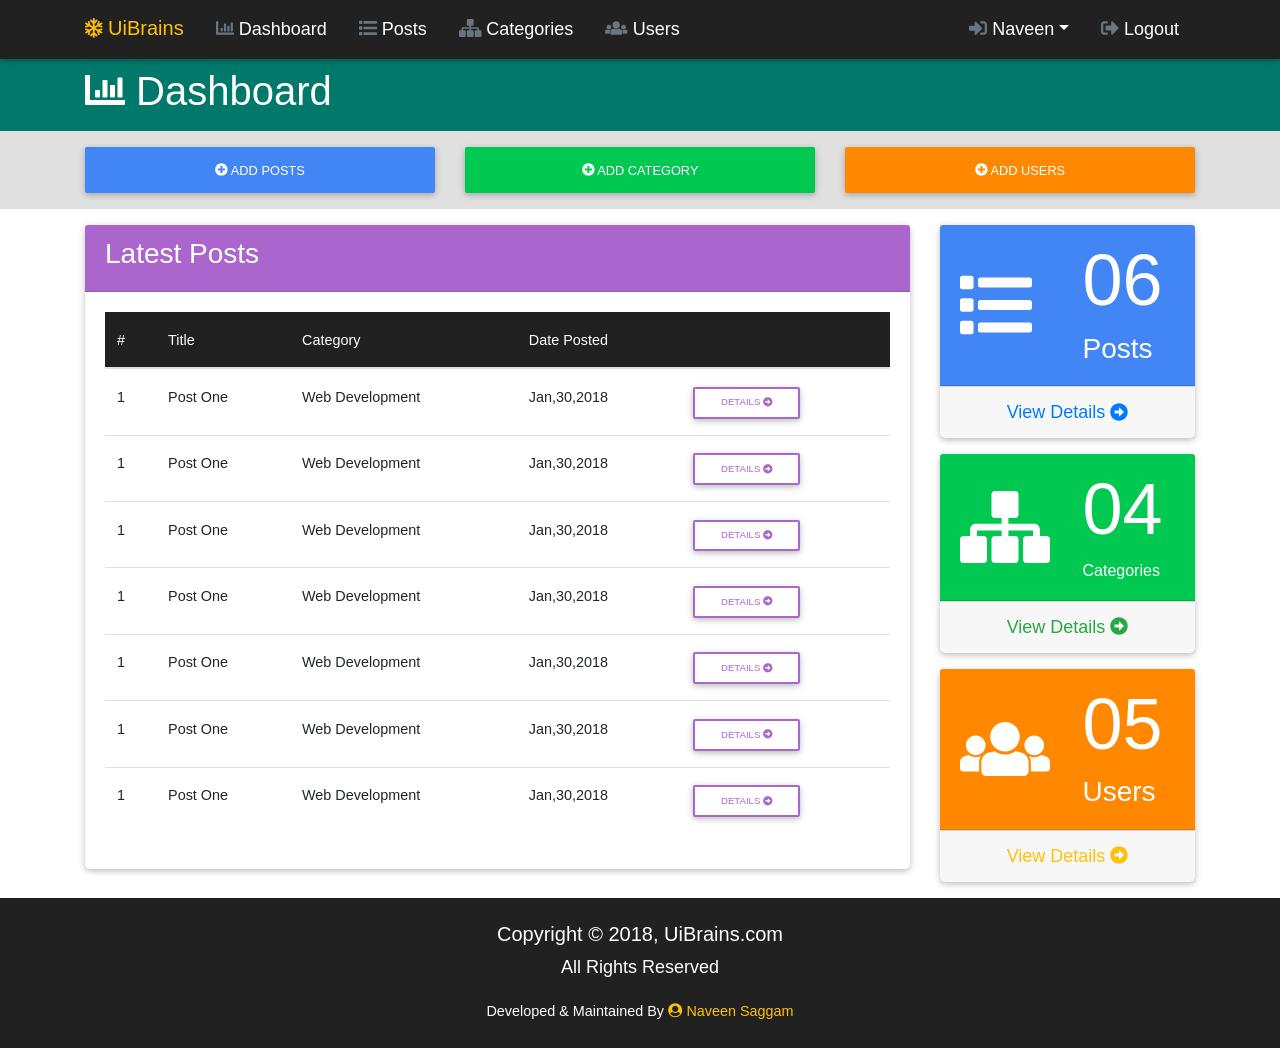
<file: src/Admin_Dashboard/index.html>
<!doctype html>
<html lang="en">
<head>
    <meta charset="UTF-8">
    <meta name="viewport" content="width=device-width, initial-scale=1.0">
    <meta http-equiv="X-UA-Compatible" content="ie=edge">
    <link rel="stylesheet" href="../bootstrap/css/fontawesome-all.css">
    <link rel="stylesheet" href="../bootstrap/css/bootstrap.min.css">
    <link rel="stylesheet" href="../bootstrap/css/mdb.css">
    <link rel="stylesheet" href="styles.css">
    <title>UiBrains Dashboard</title>
</head>
<body>


<!-- MAIN NAVIGATION -->
<nav class="navbar navbar-expand-sm navbar-dark bg-dark">
    <div class="container">
        <a class="navbar-brand text-warning" href="index.html">
            <i class="fa fa-snowflake"></i> UiBrains
        </a>
        <button class="navbar-toggler"
                data-toggle="collapse" data-target="#mainNavBar">
            <span class="navbar-toggler-icon"></span>
        </button>

        <div class="collapse navbar-collapse" id="mainNavBar">
            <ul class="navbar-nav">
                <li class="nav-item px-2">
                    <a class="nav-link" href="index.html">
                       <i class="fa fa-chart-bar text-muted"></i> Dashboard
                    </a>
                </li>
                <li class="nav-item px-2">
                    <a class="nav-link" href="posts.html">
                       <i class="fa fa-list text-muted"></i> Posts</a>
                </li>
                <li class="nav-item px-2">
                    <a class="nav-link" href="categories.html">
                       <i class="fa fa-sitemap text-muted"></i> Categories</a>
                </li>
                <li class="nav-item px-2">
                    <a class="nav-link" href="users.html">
                       <i class="fa fa-users text-muted"></i> Users</a>
                </li>
            </ul>
            <ul class="navbar-nav ml-auto">
                <li class="nav-item dropdown px-2">
                    <a class="nav-link dropdown-toggle" data-toggle="dropdown" href="#"> <i class="fa fa-sign-in-alt text-muted"></i> Naveen</a>
                    <div class="dropdown-menu">
                        <a class="dropdown-item" href="profile.html"><i class="fa fa-user-circle text-muted"></i> Profile</a>
                        <a class="dropdown-item" href="settings.html"><i class="fa fa-asterisk text-muted"></i> Settings</a>
                    </div>
                </li>
                <li class="nav-item px-2">
                    <a class="nav-link" href="login.html"><i class="fa fa-sign-out-alt text-muted"></i> Logout</a>
                </li>
            </ul>
        </div>
    </div>
</nav>

<!-- Dashboard Section -->

<section id="dashboard" class="bg-teal text-white p-2">
    <div class="container">
        <div class="row">
            <div class="col-md-6">
                <h1><i class="fa fa-chart-bar"></i> Dashboard</h1>
            </div>
        </div>
    </div>
</section>

<!-- Actions Section -->
<section id="action" class="bg-light p-3">
    <div class="container">
        <div class="row">
            <div class="col-md-4">
                <a class="btn btn-primary btn-block" href="#" data-toggle="modal" data-target="#postsModal">
                    <i class="fa fa-plus-circle"></i> Add Posts</a>
            </div>
            <div class="col-md-4">
                <a class="btn btn-success btn-block" href="#" data-toggle="modal" data-target="#categoryModal">
                    <i class="fa fa-plus-circle"></i> Add Category</a>
            </div>
            <div class="col-md-4">
                <a class="btn btn-warning btn-block" href="#" data-toggle="modal" data-target="#userModal">
                    <i class="fa fa-plus-circle"></i> Add Users</a>
            </div>
        </div>
    </div>
</section>

<!-- POSTS MODAL -->
<div class="modal fade show" id="postsModal">
    <div class="modal-dialog modal-lg">
        <div class="modal-content">
            <div class="modal-header bg-primary text-white">
                <h3>Add Post</h3>
                <a class="close" data-dismiss="modal">
                    <i class="fa fa-window-close"></i>
                </a>
            </div>
            <div class="modal-body">
                <form>
                    <div class="form-group">
                        <input class="form-control" type="text" placeholder="Title">
                    </div>
                    <div class="form-group">
                        <label class="form-control-plaintext">Category</label>
                        <select class="form-control">
                            <option>Web Development</option>
                            <option>Health & Wellness</option>
                            <option>Technology</option>
                            <option>Entertainment</option>
                        </select>
                    </div>
                    <div class="form-group">
                        <label class="form-control-plaintext">Image Upload</label>
                        <input type="file" class="form-control-file">
                        <small class="form-text text-muted">Max Size 3MB</small>
                    </div>
                    <div class="form-group">
                        <label class="form-control-plaintext">Body</label>
                        <textarea class="form-control" name="editor1">
                        </textarea>
                    </div>
                </form>
            </div>
            <div class="modal-footer">
                <a class="btn btn-secondary" href="#" data-dismiss="modal">Close</a>
                <a class="btn btn-primary" href="#">Add Post</a>
            </div>
        </div>
    </div>
</div>

<!-- User Modal -->
<div class="modal fade show" id="userModal">
      <div class="modal-dialog modal-lg">
        <div class="modal-content">
            <div class="modal-header bg-warning text-white">
                <h3>Add User</h3>
                <a class="close" data-dismiss="modal">
                    <i class="fa fa-window-close"></i>
                </a>
            </div>
            <div class="modal-body">
                <form>
                    <div class="form-group">
                        <input type="text" placeholder="User Name" class="form-control">
                    </div>
                    <div class="form-group">
                        <input type="email" placeholder="User Email" class="form-control">
                    </div>
                    <div class="form-group">
                        <input type="password" placeholder="Password" class="form-control">
                    </div>
                    <div class="form-group">
                        <input type="password" placeholder="Confirm Password" class="form-control">
                    </div>
                </form>
            </div>
            <div class="modal-footer">
                <a href="#" class="btn btn-secondary" data-dismiss="modal">Close</a>
                <a href="index.html" class="btn btn-warning">Add User</a>
            </div>
        </div>
      </div>
</div>

<!-- Category Modal -->
<div class="modal fade show" id="categoryModal">
    <div class="modal-dialog modal-lg">
        <div class="modal-content">
            <div class="modal-header bg-success text-white">
                <h3>Add Category</h3>
                <a class="close" data-dismiss="modal">
                    <i class="fa fa-window-close"></i>
                </a>
            </div>
            <div class="modal-body">
                <form>
                    <div class="form-group">
                        <input class="form-control" type="text" placeholder="Category Name">
                    </div>
                    <div class="form-group">
                        <input class="form-control" type="date">
                    </div>
                </form>
            </div>
            <div class="modal-footer">
                <a class="btn btn-secondary"
                   data-dismiss="modal" href="#">Close</a>
                <a class="btn btn-success" href="#">Add Category</a>
            </div>
        </div>
    </div>
</div>

<!-- Main Section -->
<section id="main-section" class="mt-3">
    <div class="container">
        <div class="row">
            <div class="col-md-9">
                <div class="card">
                    <div class="card-header bg-secondary text-white">
                        <h3>Latest Posts</h3>
                    </div>
                    <div class="card-body">
                        <table class="table table-hover table-responsive-sm">
                            <thead class="bg-dark text-white">
                                <tr>
                                    <th>#</th>
                                    <th>Title</th>
                                    <th>Category</th>
                                    <th>Date Posted</th>
                                    <th></th>
                                </tr>
                            </thead>
                            <tbody>
                                <tr>
                                    <td>1</td>
                                    <td>Post One</td>
                                    <td>Web Development</td>
                                    <td>Jan,30,2018</td>
                                    <td>
                                        <a class="btn btn-outline-secondary btn-sm">Details <i class="fa fa-arrow-alt-circle-right"></i></a>
                                    </td>
                                </tr>
                                <tr>
                                    <td>1</td>
                                    <td>Post One</td>
                                    <td>Web Development</td>
                                    <td>Jan,30,2018</td>
                                    <td>
                                        <a class="btn btn-outline-secondary btn-sm">Details <i class="fa fa-arrow-alt-circle-right"></i></a>
                                    </td>
                                </tr>
                                <tr>
                                    <td>1</td>
                                    <td>Post One</td>
                                    <td>Web Development</td>
                                    <td>Jan,30,2018</td>
                                    <td>
                                        <a class="btn btn-outline-secondary btn-sm">Details <i class="fa fa-arrow-alt-circle-right"></i></a>
                                    </td>
                                </tr>
                                <tr>
                                    <td>1</td>
                                    <td>Post One</td>
                                    <td>Web Development</td>
                                    <td>Jan,30,2018</td>
                                    <td>
                                        <a class="btn btn-outline-secondary btn-sm">Details <i class="fa fa-arrow-alt-circle-right"></i></a>
                                    </td>
                                </tr>
                                <tr>
                                    <td>1</td>
                                    <td>Post One</td>
                                    <td>Web Development</td>
                                    <td>Jan,30,2018</td>
                                    <td>
                                        <a class="btn btn-outline-secondary btn-sm">Details <i class="fa fa-arrow-alt-circle-right"></i></a>
                                    </td>
                                </tr>
                                <tr>
                                    <td>1</td>
                                    <td>Post One</td>
                                    <td>Web Development</td>
                                    <td>Jan,30,2018</td>
                                    <td>
                                        <a class="btn btn-outline-secondary btn-sm">Details <i class="fa fa-arrow-alt-circle-right"></i></a>
                                    </td>
                                </tr>
                                <tr>
                                    <td>1</td>
                                    <td>Post One</td>
                                    <td>Web Development</td>
                                    <td>Jan,30,2018</td>
                                    <td>
                                        <a class="btn btn-outline-secondary btn-sm">Details <i class="fa fa-arrow-alt-circle-right"></i></a>
                                    </td>
                                </tr>
                            </tbody>
                        </table>
                    </div>
                </div>
            </div>
            <div class="col-md-3">
                <div class="card mb-3">
                    <div class="card-header bg-primary text-white">
                        <div class="row">
                            <div class="col align-self-center">
                                <i class="fa fa-list fa-4x"></i>
                            </div>
                            <div class="col">
                                <h1 class="display-3">06</h1>
                                <h3>Posts</h3>
                            </div>
                        </div>
                    </div>
                    <div class="card-footer text-center">
                        <a href="posts.html" class="text-primary">View Details
                            <i class="fa fa-arrow-alt-circle-right"></i></a>
                    </div>
                </div>
                <div class="card mb-3">
                    <div class="card-header bg-success text-white">
                        <div class="row">
                            <div class="col align-self-center">
                                <i class="fa fa-sitemap fa-4x"></i>
                            </div>
                            <div class="col">
                                <h1 class="display-3">04</h1>
                                <h6>Categories</h6>
                            </div>
                        </div>
                    </div>
                    <div class="card-footer text-center">
                        <a href="categories.html" class="text-success">View Details
                            <i class="fa fa-arrow-alt-circle-right"></i></a>
                    </div>
                </div>
                <div class="card">
                    <div class="card-header bg-warning text-white">
                        <div class="row">
                            <div class="col align-self-center">
                                <i class="fa fa-users fa-4x"></i>
                            </div>
                            <div class="col">
                                <h1 class="display-3">05</h1>
                                <h3>Users</h3>
                            </div>
                        </div>
                    </div>
                    <div class="card-footer text-center">
                        <a href="users.html" class="text-warning">View Details
                            <i class="fa fa-arrow-alt-circle-right"></i></a>
                    </div>
                </div>
            </div>
        </div>
    </div>
</section>

<!-- MAIN FOOTER -->
<section id="main-footer"
         class="bg-dark text-white text-center p-4 mt-3">
    <div class="container">
        <div class="row">
            <div class="col-md-12 ">
                <h5>Copyright &copy; 2018, UiBrains.com</h5>
                <p>All Rights Reserved</p>
                <small>Developed & Maintained By
                    <a class="text-warning"
                       href="https://github.com/thenaveensaggam" target="_blank">
                        <i class="fa fa-user-circle"></i>
                        Naveen Saggam
                    </a>
                </small>
            </div>
        </div>
    </div>
</section>


<!-- Optional JavaScript -->
<!-- jQuery first, then Popper.js, then Bootstrap JS -->
<!-- BODY ENDS -->
<script src="../bootstrap/js/fontawesome-all.js"></script>
<script src="../bootstrap/js/jquery-3.2.1.min.js"></script>
<script src="../bootstrap/js/popper.min.js"></script>
<script src="../bootstrap/js/bootstrap.min.js"></script>
<script src="../bootstrap/js/mdb.min.js"></script>
<script src="https://cdn.ckeditor.com/4.8.0/standard/ckeditor.js"></script>
<script>
    CKEDITOR.replace( 'editor1' );
</script>
</body>
</html>
</file>
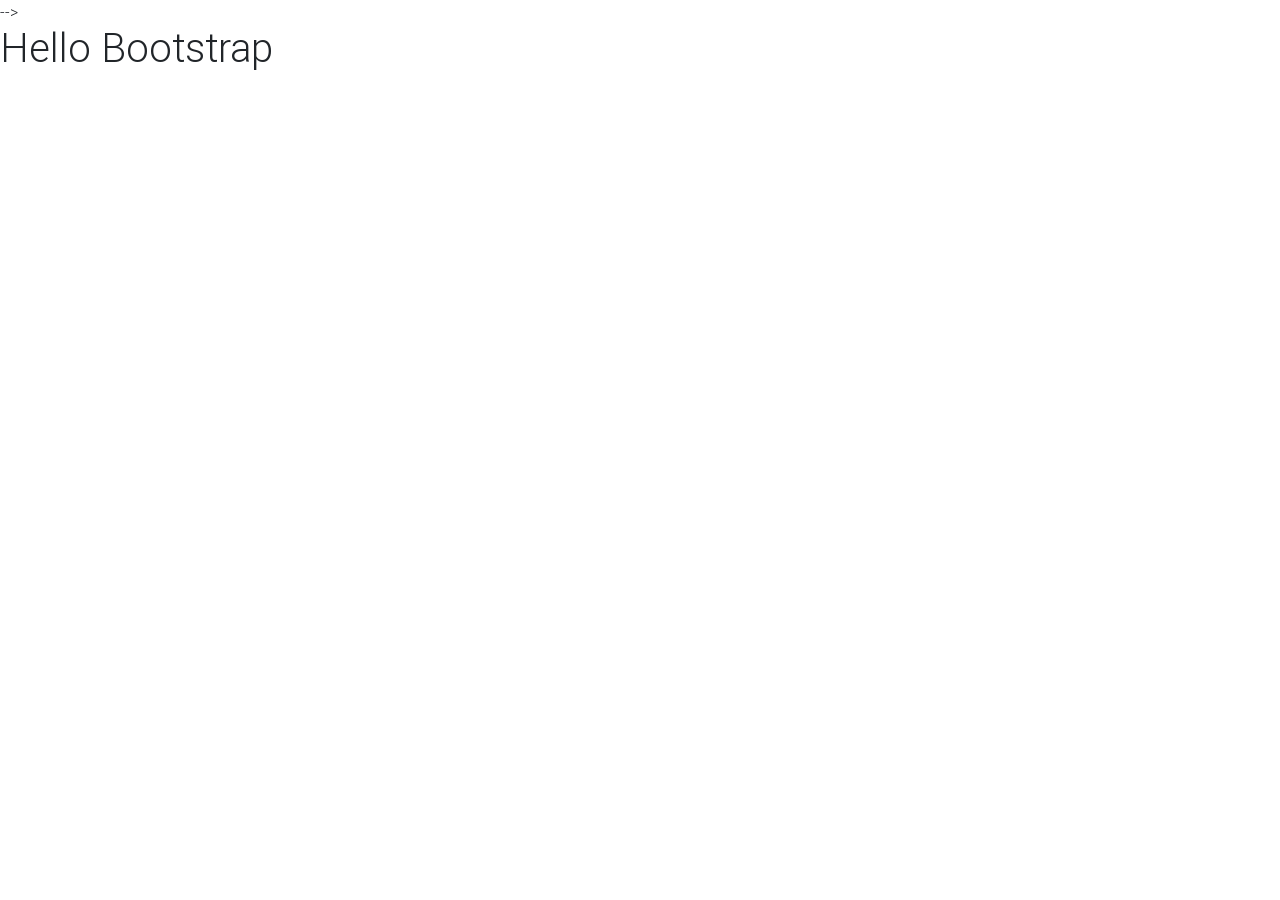
<file: src/0_First_App.html>
<!doctype html>
<html lang="en">
<head>
    <meta charset="UTF-8">
    <meta name="viewport" content="width=device-width, initial-scale=1.0">
    <meta http-equiv="X-UA-Compatible" content="ie=edge">
    <link rel="stylesheet" href="bootstrap/css/fontawesome-all.css">-->
    <link rel="stylesheet" href="bootstrap/css/bootstrap.min.css">
    <link rel="stylesheet" href="bootstrap/css/mdb.css">
    <link rel="stylesheet" href="bootstrap/css/style.css">
    <title>First App</title>
</head>
<body>
<h1>Hello Bootstrap</h1>

<!-- Optional JavaScript -->
<!-- jQuery first, then Popper.js, then Bootstrap JS -->
<!-- BODY ENDS -->
<script src="bootstrap/js/fontawesome-all.js"></script>
<script src="bootstrap/js/jquery-3.2.1.min.js"></script>
<script src="bootstrap/js/popper.min.js"></script>
<script src="bootstrap/js/bootstrap.min.js"></script>
<script src="bootstrap/js/mdb.min.js"></script>
</body>
</html>
</file>
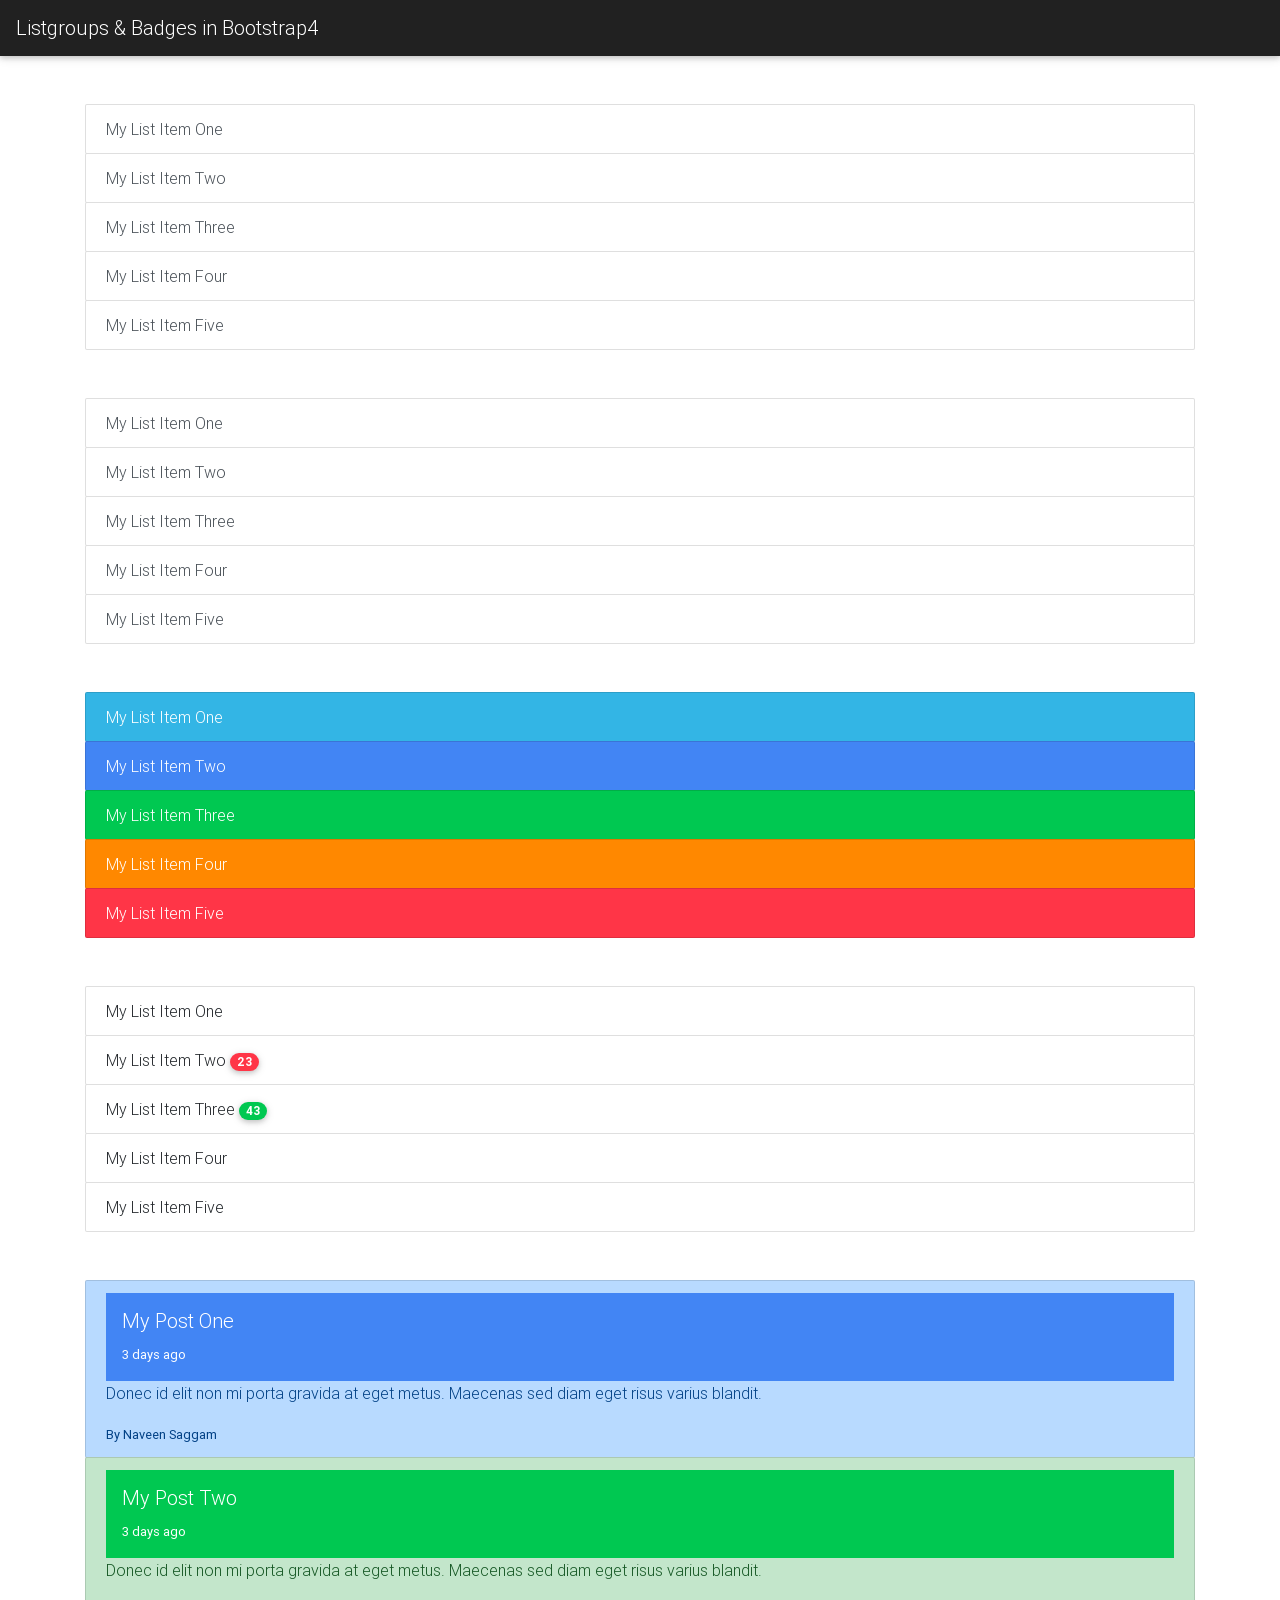
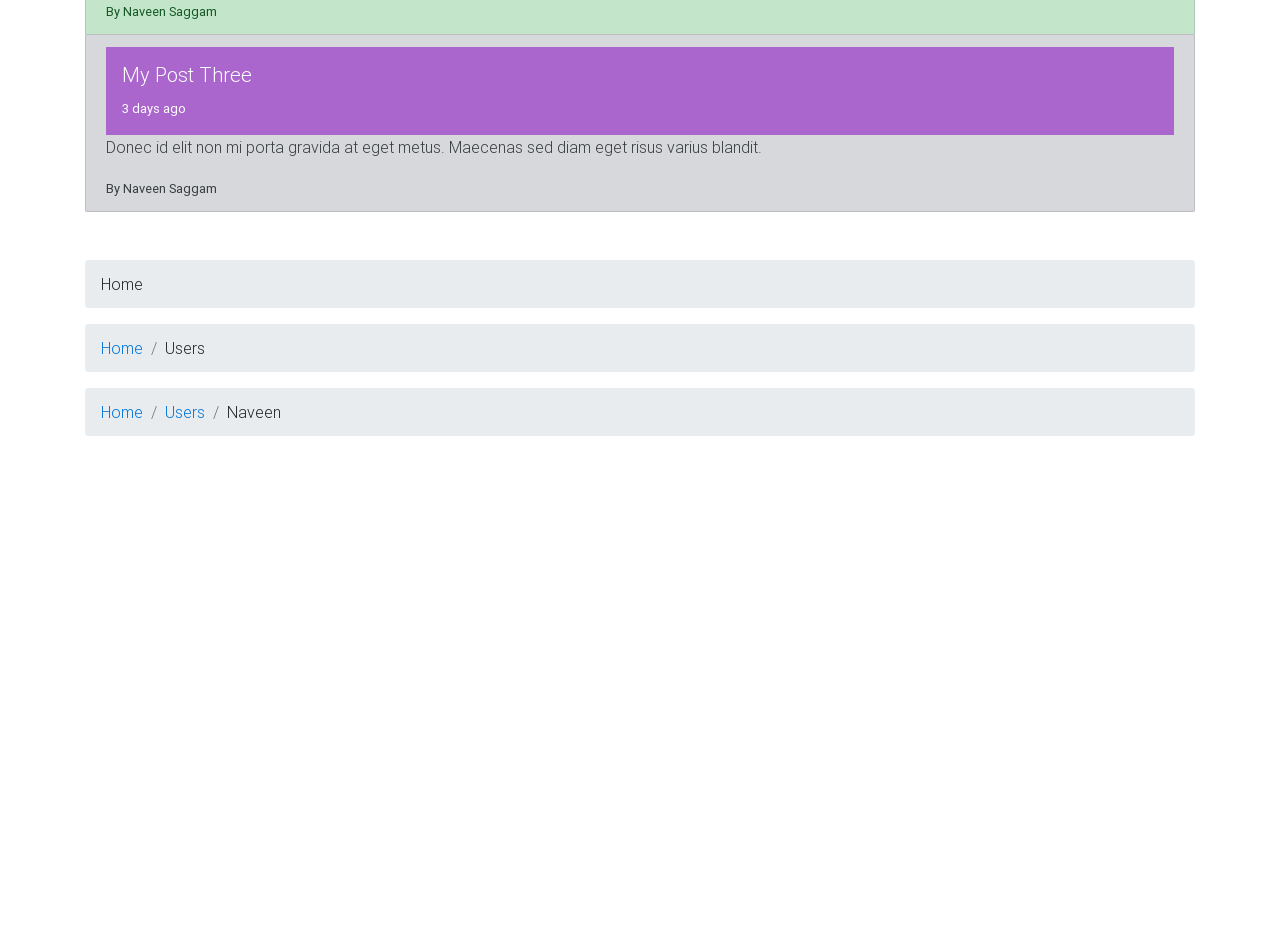
<file: src/10_list_groups_badges.html>
<!DOCTYPE html>
<html lang="en">
<head>
    <meta charset="UTF-8">
    <meta name="viewport" content="width=device-width, initial-scale=1.0">
    <meta http-equiv="X-UA-Compatible" content="ie=edge">
    <link rel="stylesheet" href="bootstrap/css/fontawesome-all.css">
    <link rel="stylesheet" href="bootstrap/css/bootstrap.min.css">
    <link rel="stylesheet" href="bootstrap/css/mdb.css">
    <link rel="stylesheet" href="bootstrap/css/style.css">
    <title>Listgroups & Badges in Bootstrap4</title>
</head>
<body>

<nav class="navbar navbar-expand-sm navbar-dark bg-dark">
    <a class="navbar-brand" href="#">Listgroups & Badges in Bootstrap4</a>
    <button class="navbar-toggler" data-toggle="collapse" data-target="#navbarNav">
        <span class="navbar-toggler-icon"></span>
    </button>
</nav>

<div class="container mt-5">
        <!--########################START HERE#########################-->
        
        <!-- LIST GROUP -->
        <ul class="list-group">
            <li class="list-group-item list-group-item-action">My List Item One</li>
            <li class="list-group-item list-group-item-action">My List Item Two</li>
            <li class="list-group-item list-group-item-action">My List Item Three</li>
            <li class="list-group-item list-group-item-action">My List Item Four</li>
            <li class="list-group-item list-group-item-action">My List Item Five</li>
        </ul>

        <br><br>

        <!-- LIST GROUP WITH LINKS -->
        <ul class="list-group">
            <a class="list-group-item list-group-item-action" href="#">My List Item One</a>
            <a class="list-group-item list-group-item-action" href="#">My List Item Two</a>
            <a class="list-group-item list-group-item-action" href="#">My List Item Three</a>
            <a class="list-group-item list-group-item-action" href="#">My List Item Four</a>
            <a class="list-group-item list-group-item-action" href="#">My List Item Five</a>
        </ul>

        <br><br>

        <!-- CONTEXTUAL CLASSES -->
        <ul class="list-group">
            <li class="list-group-item bg-info text-white ">My List Item One</li>
            <li class="list-group-item bg-primary text-white">My List Item Two</li>
            <li class="list-group-item bg-success text-white">My List Item Three</li>
            <li class="list-group-item bg-warning text-white">My List Item Four</li>
            <li class="list-group-item bg-danger text-white">My List Item Five</li>
        </ul>

        <br><br>

        <!-- LIST GROUP WITH BADGES -->
        <ul class="list-group">
            <li class="list-group-item">My List Item One</li>
            <li class="list-group-item">My List Item Two
                <span class="badge badge-danger badge-pill">23</span></li>
            <li class="list-group-item">My List Item Three
                <span class="badge badge-success badge-pill">43</span></li>
            <li class="list-group-item">My List Item Four</li>
            <li class="list-group-item">My List Item Five</li>
        </ul>

        <br><br>

        <!-- CUSTOM CONTENT -->
        <div class="list-group">
            <a href="#" class="list-group-item list-group-item-primary">
                <div class="bg-primary p-3 text-white">
                    <h5>My Post One</h5>
                    <small>3 days ago</small>
                </div>
                <p>Donec id elit non mi porta gravida at eget metus. Maecenas sed diam eget risus varius blandit.</p>
                <small>By Naveen Saggam</small>
            </a>
            <a href="#" class="list-group-item list-group-item-success">
                <div class="bg-success p-3 text-white">
                <h5>My Post Two</h5>
                <small>3 days ago</small>
                </div>
                <p>Donec id elit non mi porta gravida at eget metus. Maecenas sed diam eget risus varius blandit.</p>
                <small>By Naveen Saggam</small>
            </a>
            <a href="#" class="list-group-item list-group-item-secondary">
                <div class="bg-secondary p-3 text-white">
                    <h5>My Post Three</h5>
                    <small>3 days ago</small>
                </div>
                <p>Donec id elit non mi porta gravida at eget metus. Maecenas sed diam eget risus varius blandit.</p>
                <small>By Naveen Saggam</small>
            </a>
        </div>

        <br><br>

        <!-- BREADCRUMB -->
        <ol class="breadcrumb">
            <li class="breadcrumb-item">Home</li>
        </ol>

        <ol class="breadcrumb">
            <li class="breadcrumb-item"><a href="#">Home</a></li>
            <li class="breadcrumb-item">Users</li>
        </ol>

        <ol class="breadcrumb">
            <li class="breadcrumb-item"><a href="#">Home</a></li>
            <li class="breadcrumb-item"><a href="#">Users</a></li>
            <li class="breadcrumb-item">Naveen</li>
        </ol>

    </div><!-- ./container -->
    <div style="margin-top:500px;"></div>

<!-- BODY ENDS -->
<script src="bootstrap/js/fontawesome-all.js"></script>
<script src="bootstrap/js/jquery-3.2.1.min.js"></script>
<script src="bootstrap/js/popper.min.js"></script>
<script src="bootstrap/js/bootstrap.min.js"></script>
<script src="bootstrap/js/mdb.min.js"></script>
</body>
</html>
</file>
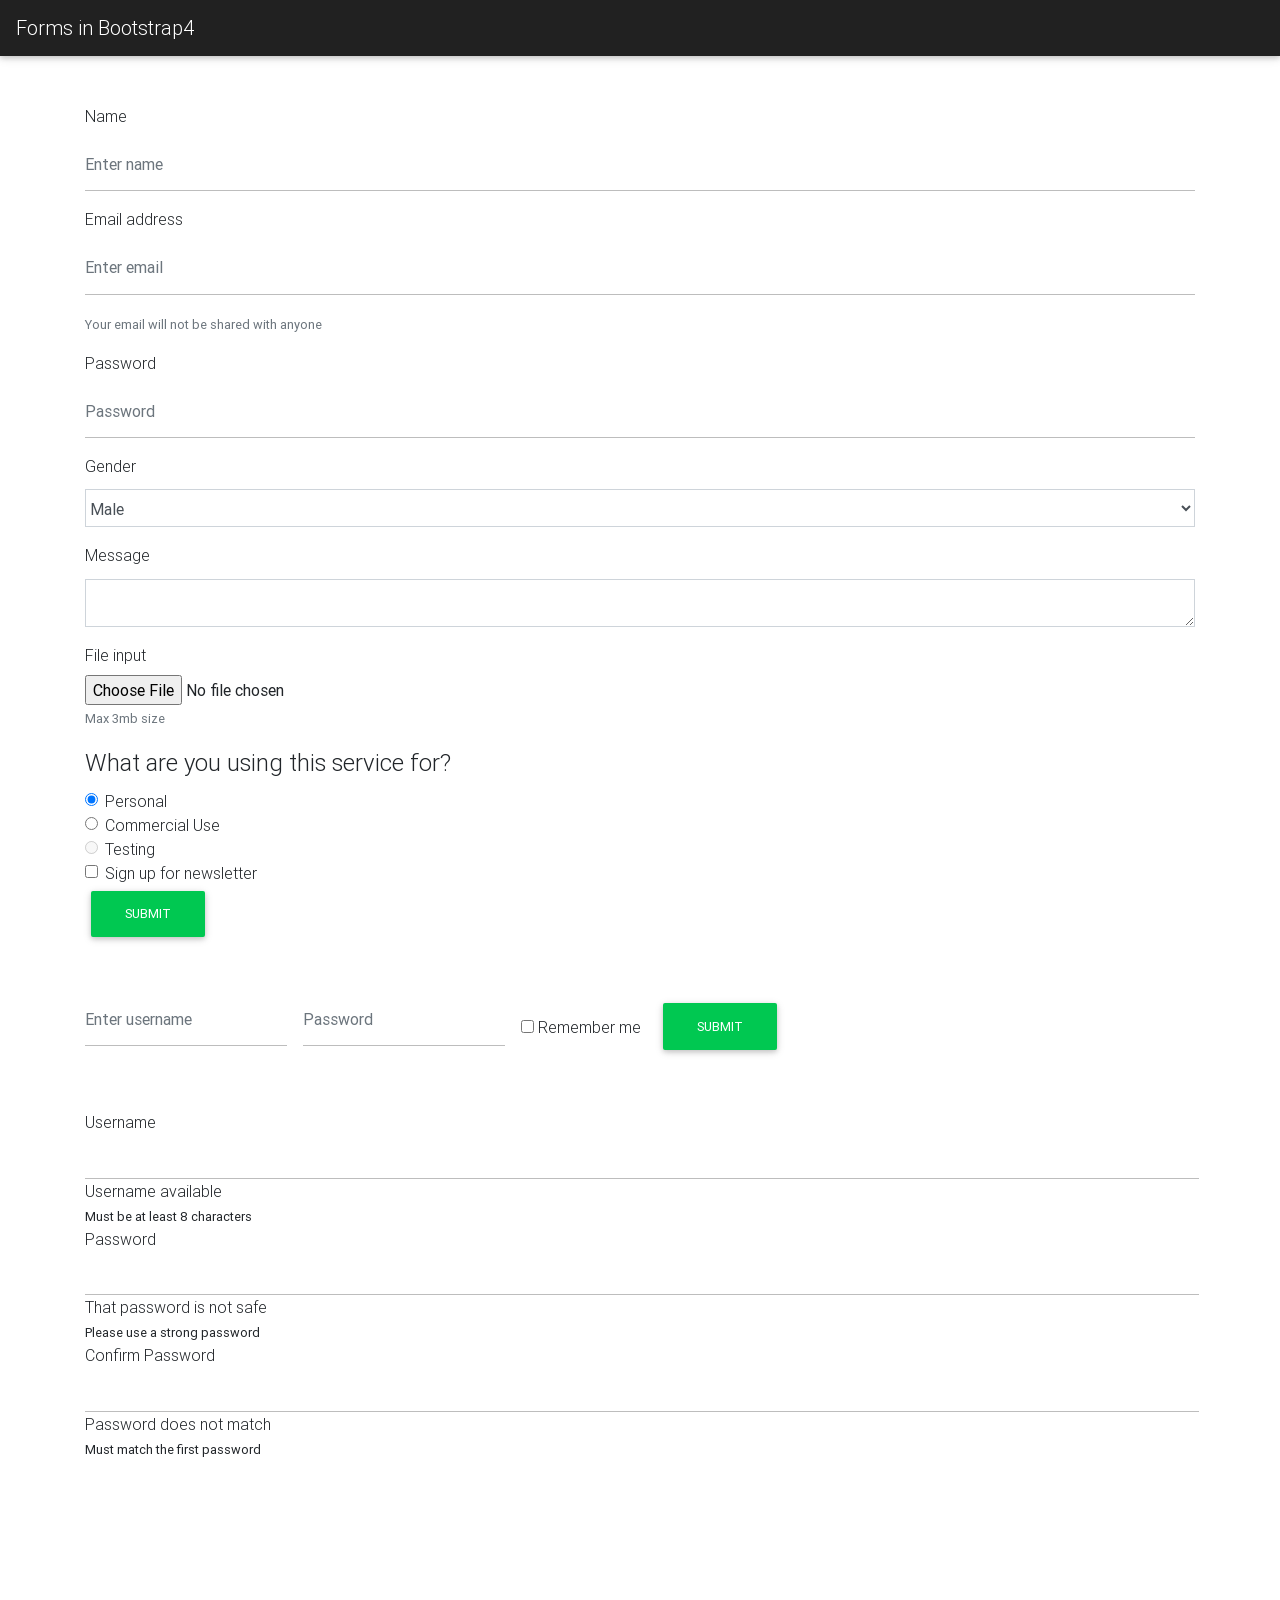
<file: src/11_forms.html>
<!DOCTYPE html>
<html lang="en">
<head>
    <meta charset="UTF-8">
    <meta name="viewport" content="width=device-width, initial-scale=1.0">
    <meta http-equiv="X-UA-Compatible" content="ie=edge">
    <link rel="stylesheet" href="bootstrap/css/fontawesome-all.css">
    <link rel="stylesheet" href="bootstrap/css/bootstrap.min.css">
    <link rel="stylesheet" href="bootstrap/css/mdb.css">
    <link rel="stylesheet" href="bootstrap/css/style.css">
    <title>Forms in Bootstrap4</title>
</head>
<body>

<nav class="navbar navbar-expand-sm navbar-dark bg-dark">
    <a class="navbar-brand" href="#">Forms in Bootstrap4</a>
    <button class="navbar-toggler" data-toggle="collapse" data-target="#navbarNav">
        <span class="navbar-toggler-icon"></span>
    </button>
</nav>

<div class="container mt-5">
        <!--########################START HERE#########################-->

        <!-- FORM -->
        <form>
            <div class="form-group">
                <label for="name">Name</label>
                <input class="form-control" type="text" id="name" placeholder="Enter name">
            </div>
            <div class="form-group">
                <label for="email">Email address</label>
                <input class="form-control" type="email" id="email" placeholder="Enter email">
                <small class="text-muted">Your email will not be shared with anyone</small>
            </div>
            <div class="form-group">
                <label for="password">Password</label>
                <input class="form-control" type="password" id="password" placeholder="Password" readonly>
            </div>
            <div class="form-group">
                <label for="gender">Gender</label>
                <select class="form-control" id="gender">
                    <option>Male</option>
                    <option>Female</option>
                </select>
            </div>
            <div class="form-group">
                <label for="message">Message</label>
                <textarea class="form-control" id="message" rows="3"></textarea>
            </div>
            <div class="form-group">
                <label for="file">File input</label>
                <input class="form-control-file" type="file" id="file">
                <small id="fileHelp" class="text-muted">Max 3mb size</small>
            </div>

            <fieldset>
                <legend>What are you using this service for?</legend>
                <div class="form-check">
                    <label class="form-check-label">
                        <input class="form-check-input" type="radio" value="option1" checked>
                        Personal
                    </label>
                </div>
                <div class="form-check">
                    <label class="form-check-label">
                        <input class="form-check-input" type="radio" value="option2">
                        Commercial Use
                    </label>
                </div>
                <div class="form-check">
                    <label class="form-check-label">
                        <input class="form-check-input" type="radio" value="option3" disabled>
                       Testing
                    </label>
                </div>
            </fieldset>
            <div class="form-check">
                <label class="form-check-label">
                    <input class="form-check-input" type="checkbox">
                        Sign up for newsletter
                </label>
            </div>
            <button class="btn btn-success" type="submit">Submit</button>
        </form>

        <br><br>

        <!-- INLINE FORM -->
        <form class="form-inline">
            <input class="form-control mr-3" type="text" id="username" placeholder="Enter username">
            <input class="form-control mr-3" type="text" id="password" placeholder="Password">
            <div class="form-check mr-3">
                <label class="form-check-label">
                    <input class="form-check-input" type="checkbox"> Remember me
                </label>
            </div>

            <button class="btn btn-success" type="submit">Submit</button>
        </form>

        <br><br>

        <!-- VALIDATION (is-valid , is-invalid, invalid-feedback)-->
        <div>
            <label for="username">Username</label>
            <input type="text" id="username">
            <div>Username available</div>
            <small>Must be at least 8 characters</small>
        </div>
        <div>
            <label for="password">Password</label>
            <input type="text" id="password">
            <div>That password is not safe</div>
            <small>Please use a strong password</small>
        </div>
        <div>
            <label for="password2">Confirm Password</label>
            <input type="text" id="password2">
            <div>Password does not match</div>
            <small>Must match the first password</small>
        </div>

    </div><!-- ./container -->
    <div style="margin-top:500px;"></div>

<!-- BODY ENDS -->
<script src="bootstrap/js/fontawesome-all.js"></script>
<script src="bootstrap/js/jquery-3.2.1.min.js"></script>
<script src="bootstrap/js/popper.min.js"></script>
<script src="bootstrap/js/bootstrap.min.js"></script>
<script src="bootstrap/js/mdb.min.js"></script>
</body>
</html>
</file>
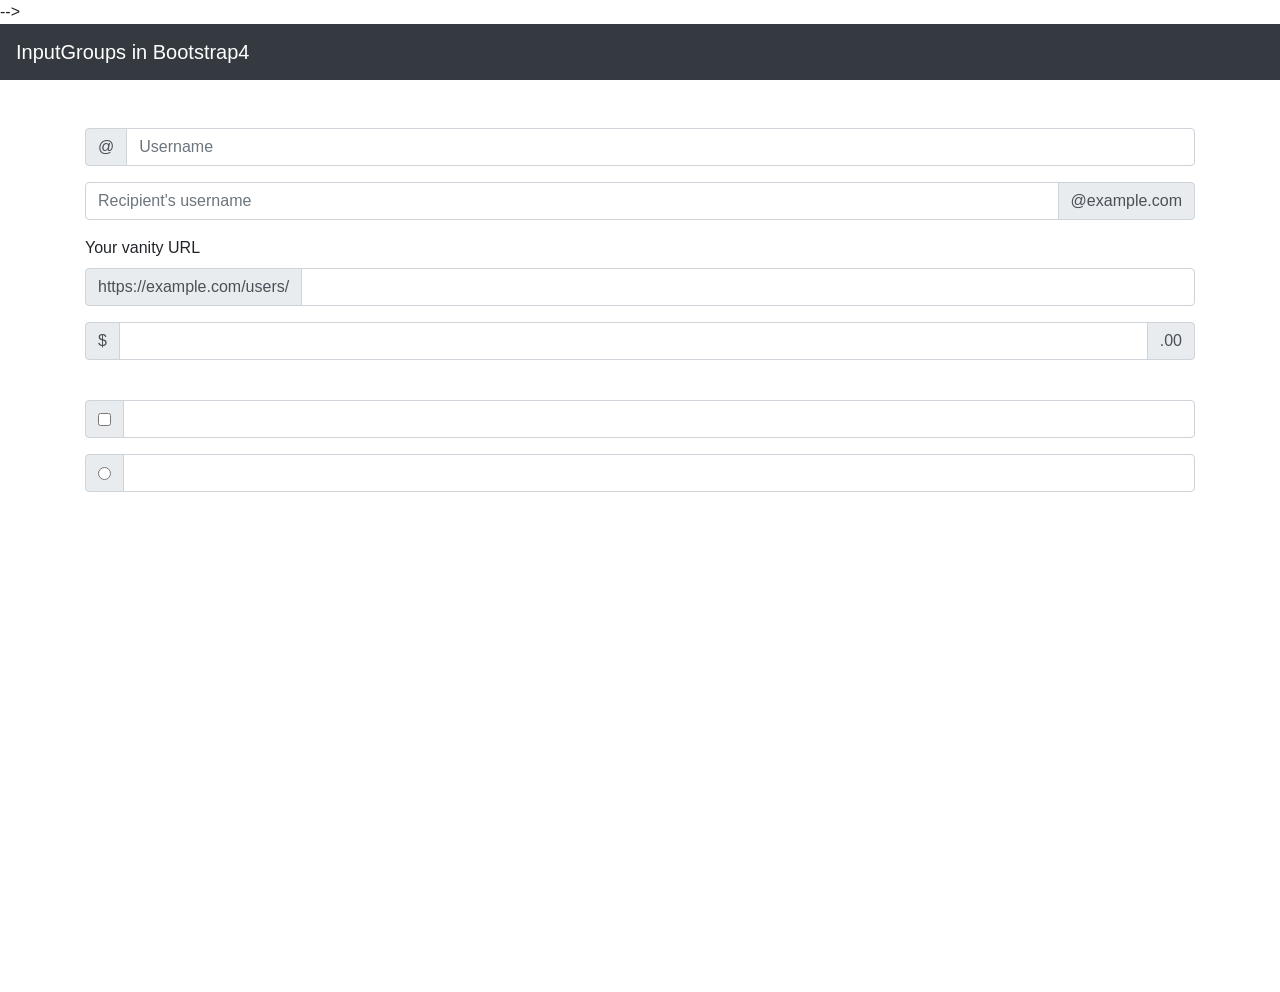
<file: src/12_input_groups.html>
<!DOCTYPE html>
<html lang="en">
<head>
    <meta charset="UTF-8">
    <meta name="viewport" content="width=device-width, initial-scale=1.0">
    <meta http-equiv="X-UA-Compatible" content="ie=edge">
    <link rel="stylesheet" href="bootstrap/css/fontawesome-all.css">-->
    <link rel="stylesheet" href="bootstrap/css/bootstrap.min.css">
    <!--<link rel="stylesheet" href="bootstrap/css/mdb.css">-->
    <link rel="stylesheet" href="bootstrap/css/style.css">
    <title>InputGroups in Bootstrap4</title>
</head>
<body>

<nav class="navbar navbar-expand-sm navbar-dark bg-dark">
    <a class="navbar-brand" href="#">InputGroups in Bootstrap4</a>
    <button class="navbar-toggler" data-toggle="collapse" data-target="#navbarNav">
        <span class="navbar-toggler-icon"></span>
    </button>
</nav>

<div class="container mt-5">
    <!--########################START HERE#########################-->

    <div class="input-group mb-3">
        <div class="input-group-prepend">
            <span class="input-group-text"  id="basic-addon1">@</span>
        </div>
        <input class="form-control" type="text" placeholder="Username" aria-label="Username" aria-describedby="basic-addon1">
    </div>

    <div class="input-group mb-3">
        <input class="form-control" type="text" placeholder="Recipient's username" aria-label="Recipient's username" aria-describedby="basic-addon2">
        <div class="input-group-append">
            <span class="input-group-text" id="basic-addon2">@example.com</span>
        </div>
    </div>

    <label for="basic-url">Your vanity URL</label>
    <div class="input-group mb-3">
        <div class="input-group-prepend">
            <span class="input-group-text"  id="basic-addon3">https://example.com/users/</span>
        </div>
        <input class="form-control" type="text" id="basic-url" aria-describedby="basic-addon3">
    </div>

    <div class="input-group mb-3">
        <div class="input-group-prepend">
            <span class="input-group-text">$</span>
        </div>
        <input class="form-control" type="text" aria-label="Amount (to the nearest dollar)">
        <div class="input-group-append">
            <span class="input-group-text">.00</span>
        </div>
    </div>

    <br>

    <div class="input-group mb-3">
        <div class="input-group-prepend">
            <div class="input-group-text">
                <input type="checkbox">
            </div>
        </div>
        <input class="form-control" type="text" aria-label="Text input with checkbox">
    </div>

    <div class="input-group mb-3">
        <div class="input-group-prepend">
            <div class="input-group-text">
                <input type="radio" >
            </div>
        </div>
        <input class="form-control" type="text" aria-label="Text input with radio button">
    </div>

</div><!-- ./container -->
<div style="margin-top:500px;"></div>

<!-- BODY ENDS -->
<script src="bootstrap/js/fontawesome-all.js"></script>
<script src="bootstrap/js/jquery-3.2.1.min.js"></script>
<script src="bootstrap/js/popper.min.js"></script>
<script src="bootstrap/js/bootstrap.min.js"></script>
<script src="bootstrap/js/mdb.min.js"></script>
</body>
</html>
</file>
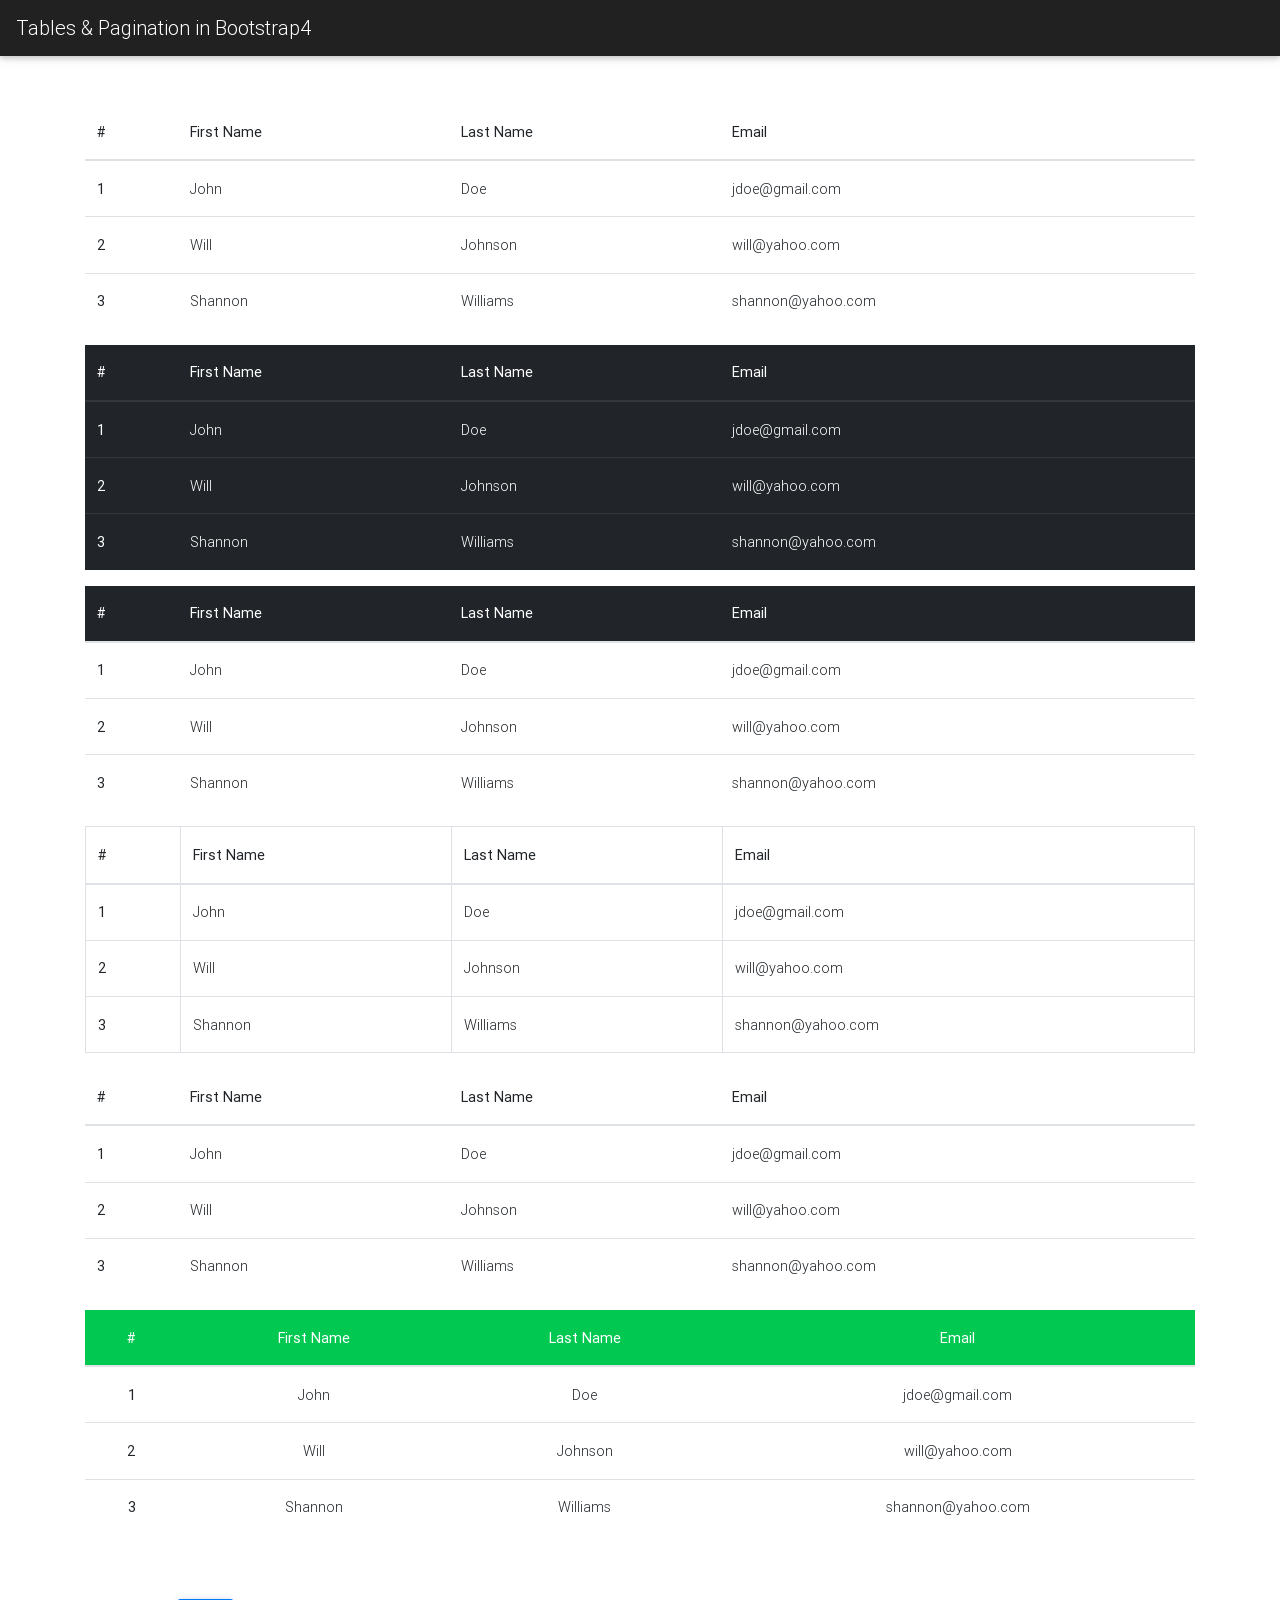
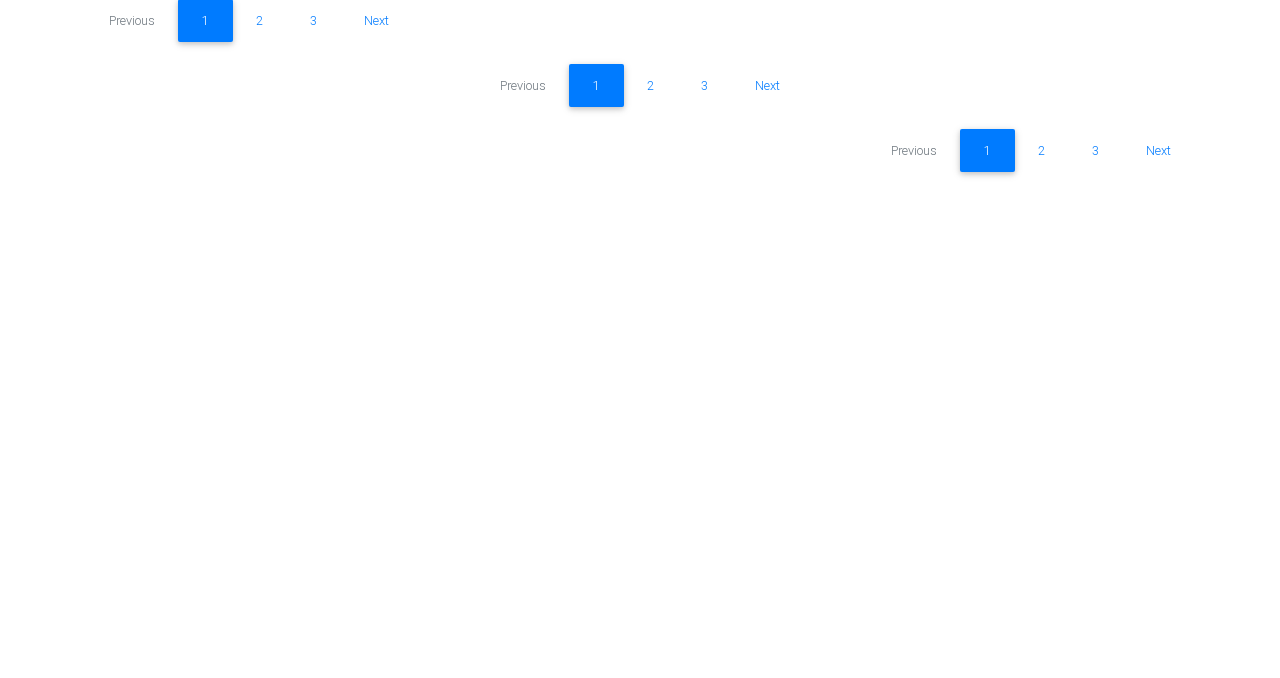
<file: src/14_tables_pagination.html>
<!DOCTYPE html>
<html lang="en">
<head>
    <meta charset="UTF-8">
    <meta name="viewport" content="width=device-width, initial-scale=1.0">
    <meta http-equiv="X-UA-Compatible" content="ie=edge">
    <link rel="stylesheet" href="bootstrap/css/fontawesome-all.css">
    <link rel="stylesheet" href="bootstrap/css/bootstrap.min.css">
    <link rel="stylesheet" href="bootstrap/css/mdb.css">
    <link rel="stylesheet" href="bootstrap/css/style.css">
    <title>Tables & Pagination in Bootstrap4</title>
</head>
<body>

<nav class="navbar navbar-expand-sm navbar-dark bg-dark">
    <a class="navbar-brand" href="#">Tables & Pagination in Bootstrap4</a>
    <button class="navbar-toggler" data-toggle="collapse" data-target="#navbarNav">
        <span class="navbar-toggler-icon"></span>
    </button>
</nav>

<div class="container mt-5">
        <!--########################START HERE#########################-->
        
        <!-- TABLE -->
        <table class="table">
            <thead>
                <tr>
                    <th>#</th>
                    <th>First Name</th>
                    <th>Last Name</th>
                    <th>Email</th>
                </tr>
            </thead>
            <tbody>
                <tr>
                    <th scope="row">1</th>
                    <td>John</td>
                    <td>Doe</td>
                    <td>jdoe@gmail.com</td>
                </tr>
                <tr>
                    <th scope="row">2</th>
                    <td>Will</td>
                    <td>Johnson</td>
                    <td>will@yahoo.com</td>
                </tr>
                <tr>
                    <th scope="row">3</th>
                    <td>Shannon</td>
                    <td>Williams</td>
                    <td>shannon@yahoo.com</td>
                </tr>
            </tbody>
        </table>

        <!-- INVERSE TABLE -->
        <table class="table table-dark">
            <thead>
                <tr>
                    <th>#</th>
                    <th>First Name</th>
                    <th>Last Name</th>
                    <th>Email</th>
                </tr>
            </thead>
            <tbody>
                <tr>
                    <th scope="row">1</th>
                    <td>John</td>
                    <td>Doe</td>
                    <td>jdoe@gmail.com</td>
                </tr>
                <tr>
                    <th scope="row">2</th>
                    <td>Will</td>
                    <td>Johnson</td>
                    <td>will@yahoo.com</td>
                </tr>
                <tr>
                    <th scope="row">3</th>
                    <td>Shannon</td>
                    <td>Williams</td>
                    <td>shannon@yahoo.com</td>
                </tr>
            </tbody>
        </table>

        <!-- TABLE HEAD INVERSE -->
        <!-- TABLE -->
        <table class="table">
            <thead class="table-dark">
                <tr>
                    <th>#</th>
                    <th>First Name</th>
                    <th>Last Name</th>
                    <th>Email</th>
                </tr>
            </thead>
            <tbody>
                <tr>
                    <th scope="row">1</th>
                    <td>John</td>
                    <td>Doe</td>
                    <td>jdoe@gmail.com</td>
                </tr>
                <tr>
                    <th scope="row">2</th>
                    <td>Will</td>
                    <td>Johnson</td>
                    <td>will@yahoo.com</td>
                </tr>
                <tr>
                    <th scope="row">3</th>
                    <td>Shannon</td>
                    <td>Williams</td>
                    <td>shannon@yahoo.com</td>
                </tr>
            </tbody>
        </table>



        <!-- BORDERED TABLE -->
        <table class="table table-bordered">
            <thead>
                <tr>
                    <th>#</th>
                    <th>First Name</th>
                    <th>Last Name</th>
                    <th>Email</th>
                </tr>
            </thead>
            <tbody>
                <tr>
                    <th scope="row">1</th>
                    <td>John</td>
                    <td>Doe</td>
                    <td>jdoe@gmail.com</td>
                </tr>
                <tr>
                    <th scope="row">2</th>
                    <td>Will</td>
                    <td>Johnson</td>
                    <td>will@yahoo.com</td>
                </tr>
                <tr>
                    <th scope="row">3</th>
                    <td>Shannon</td>
                    <td>Williams</td>
                    <td>shannon@yahoo.com</td>
                </tr>
            </tbody>
        </table>

        <!-- HOVERABLE -->
        <!-- TABLE -->
        <table class="table table-hover">
            <thead>
                <tr>
                    <th>#</th>
                    <th>First Name</th>
                    <th>Last Name</th>
                    <th>Email</th>
                </tr>
            </thead>
            <tbody>
                <tr>
                    <th scope="row">1</th>
                    <td>John</td>
                    <td>Doe</td>
                    <td>jdoe@gmail.com</td>
                </tr>
                <tr>
                    <th scope="row">2</th>
                    <td>Will</td>
                    <td>Johnson</td>
                    <td>will@yahoo.com</td>
                </tr>
                <tr>
                    <th scope="row">3</th>
                    <td>Shannon</td>
                    <td>Williams</td>
                    <td>shannon@yahoo.com</td>
                </tr>
            </tbody>
        </table>

        <!-- CUSTOM TABLE-->
        <table class="table table-hover text-center">
            <thead class="bg-success text-white ">
                <tr>
                    <th>#</th>
                    <th>First Name</th>
                    <th>Last Name</th>
                    <th>Email</th>
                </tr>
            </thead>
            <tbody>
            <tr>
                <th scope="row">1</th>
                <td>John</td>
                <td>Doe</td>
                <td>jdoe@gmail.com</td>
            </tr>
            <tr>
                <th scope="row">2</th>
                <td>Will</td>
                <td>Johnson</td>
                <td>will@yahoo.com</td>
            </tr>
            <tr>
                <th scope="row">3</th>
                <td>Shannon</td>
                <td>Williams</td>
                <td>shannon@yahoo.com</td>
            </tr>
            </tbody>
        </table>
        <br><br>

        <!-- PAGINATION pagination , page-item , page-link-->
        <nav >
            <ul class="pagination pagination-lg justify-content-start">
                <li class="page-item disabled"><a class="page-link " href="#">Previous</a></li>
                <li class="page-item active"><a class="page-link" href="#">1</a></li>
                <li class="page-item"><a class="page-link" href="#">2</a></li>
                <li class="page-item"><a class="page-link" href="#">3</a></li>
                <li class="page-item"><a class="page-link" href="#">Next</a></li>
            </ul>
        </nav>

        <nav >
            <ul class="pagination pagination-lg justify-content-center">
                <li class="page-item disabled"><a class="page-link " href="#">Previous</a></li>
                <li class="page-item active"><a class="page-link" href="#">1</a></li>
                <li class="page-item"><a class="page-link" href="#">2</a></li>
                <li class="page-item"><a class="page-link" href="#">3</a></li>
                <li class="page-item"><a class="page-link" href="#">Next</a></li>
            </ul>
        </nav>

        <nav >
            <ul class="pagination pagination-lg justify-content-end">
                <li class="page-item disabled"><a class="page-link " href="#">Previous</a></li>
                <li class="page-item active"><a class="page-link" href="#">1</a></li>
                <li class="page-item"><a class="page-link" href="#">2</a></li>
                <li class="page-item"><a class="page-link" href="#">3</a></li>
                <li class="page-item"><a class="page-link" href="#">Next</a></li>
            </ul>
        </nav>

    </div><!-- ./container -->
    <div style="margin-top:500px;"></div>

<!-- BODY ENDS -->
<script src="bootstrap/js/fontawesome-all.js"></script>
<script src="bootstrap/js/jquery-3.2.1.min.js"></script>
<script src="bootstrap/js/popper.min.js"></script>
<script src="bootstrap/js/bootstrap.min.js"></script>
<script src="bootstrap/js/mdb.min.js"></script>
</body>
</html>
</file>
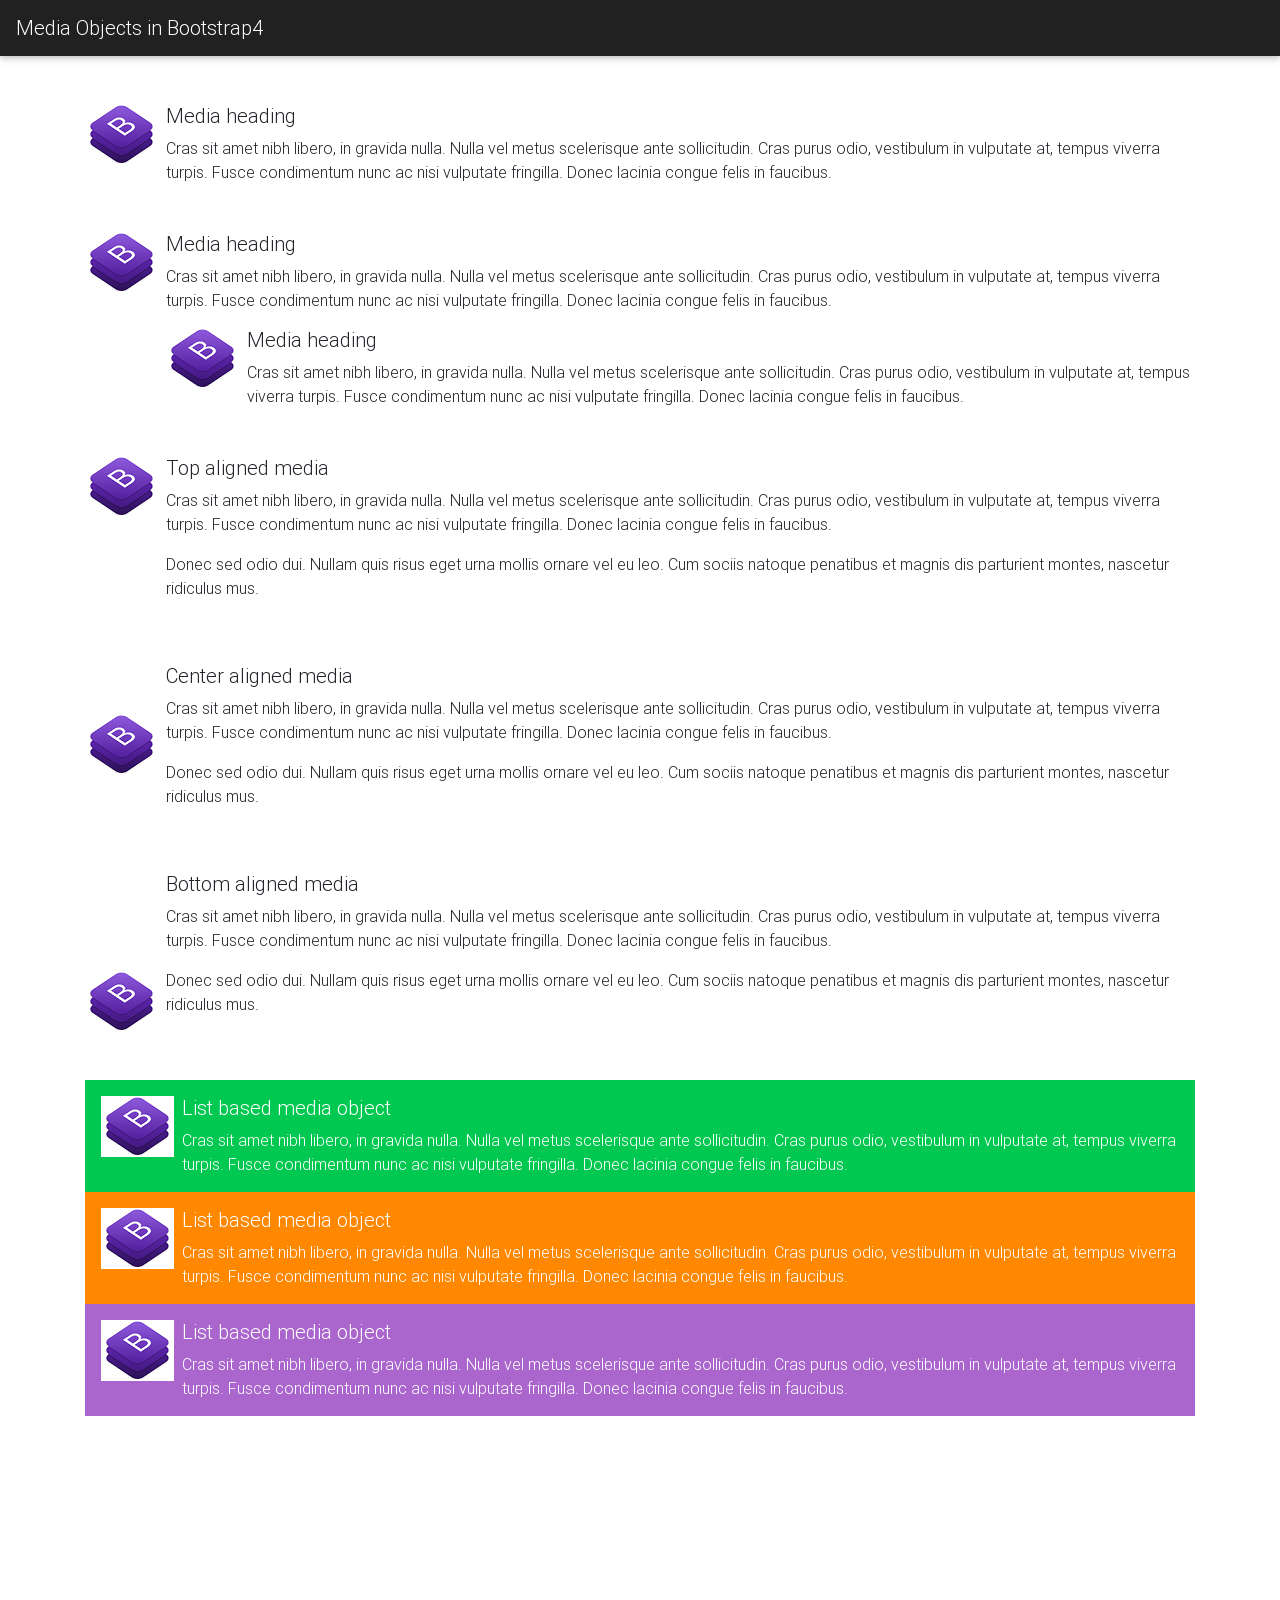
<file: src/16_media_object.html>
<!DOCTYPE html>
<html lang="en">
<head>
    <meta charset="UTF-8">
    <meta name="viewport" content="width=device-width, initial-scale=1.0">
    <meta http-equiv="X-UA-Compatible" content="ie=edge">
    <link rel="stylesheet" href="bootstrap/css/fontawesome-all.css">
    <link rel="stylesheet" href="bootstrap/css/bootstrap.min.css">
    <link rel="stylesheet" href="bootstrap/css/mdb.css">
    <link rel="stylesheet" href="bootstrap/css/style.css">
    <title>Media Objects in Bootstrap4</title>
</head>
<body>

<nav class="navbar navbar-expand-sm navbar-dark bg-dark">
    <a class="navbar-brand" href="#">Media Objects in Bootstrap4</a>
    <button class="navbar-toggler" data-toggle="collapse" data-target="#navbarNav">
        <span class="navbar-toggler-icon"></span>
    </button>
</nav>

<div class="container mt-5">
        <!--########################START HERE#########################-->

      <!-- MEDIA OBJECT media , media-body-->
      <div class="media">
          <img class="d-flex mr-2" src="img/bootstrap.png" >
          <div class="media-body">
              <h5>Media heading</h5>
              Cras sit amet nibh libero, in gravida nulla. Nulla vel metus scelerisque ante sollicitudin. Cras purus odio, vestibulum in vulputate at, tempus viverra turpis. Fusce condimentum nunc ac nisi vulputate fringilla. Donec lacinia congue felis in faucibus.
          </div>
      </div>

      <br><br>

      <!-- NESTING MEDIA OBJECTS -->
      <div class="media">
          <img src="img/bootstrap.png" class="d-flex mr-2">
          <div class="media-body">
              <h5>Media heading</h5>
              Cras sit amet nibh libero, in gravida nulla. Nulla vel metus scelerisque ante sollicitudin. Cras purus odio, vestibulum in vulputate at, tempus viverra turpis. Fusce condimentum nunc ac nisi vulputate fringilla. Donec lacinia congue felis in faucibus.

              <div class="media mt-3">
              <a href="#" class="d-flex mr-2">
                  <img src="img/bootstrap.png">
              </a>
              <div class="media-body">
                  <h5>Media heading</h5>
                  Cras sit amet nibh libero, in gravida nulla. Nulla vel metus scelerisque ante sollicitudin. Cras purus odio, vestibulum in vulputate at, tempus viverra turpis. Fusce condimentum nunc ac nisi vulputate fringilla. Donec lacinia congue felis in faucibus.
              </div>
              </div>
          </div>
      </div>

      <br><br>

      <!-- TOP ALIGNED (DEFAULT) -->
      <div class="media">
          <img class="d-flex mr-2 align-self-start" src="img/bootstrap.png">
          <div class="media-body">
              <h5>Top aligned media</h5>
              <p>Cras sit amet nibh libero, in gravida nulla. Nulla vel metus scelerisque ante sollicitudin. Cras purus odio, vestibulum in vulputate at, tempus viverra turpis. Fusce condimentum nunc ac nisi vulputate fringilla. Donec lacinia congue felis in faucibus.</p>
              <p>Donec sed odio dui. Nullam quis risus eget urna mollis ornare vel eu leo. Cum sociis natoque penatibus et magnis dis parturient montes, nascetur ridiculus mus.</p>
          </div>
      </div>

      <br><br>

      <!-- CENTER ALIGNED -->
      <div class="media">
          <img class="d-flex align-self-center mr-2" src="img/bootstrap.png">
          <div class="media-body">
              <h5>Center aligned media</h5>
              <p>Cras sit amet nibh libero, in gravida nulla. Nulla vel metus scelerisque ante sollicitudin. Cras purus odio, vestibulum in vulputate at, tempus viverra turpis. Fusce condimentum nunc ac nisi vulputate fringilla. Donec lacinia congue felis in faucibus.</p>
              <p>Donec sed odio dui. Nullam quis risus eget urna mollis ornare vel eu leo. Cum sociis natoque penatibus et magnis dis parturient montes, nascetur ridiculus mus.</p>
          </div>
      </div>

      <br><br>

      <!-- BOTTOM ALIGNED -->
      <div class="media">
          <img class="d-flex align-self-end mr-2" src="img/bootstrap.png">
          <div class="media-body">
              <h5>Bottom aligned media</h5>
              <p>Cras sit amet nibh libero, in gravida nulla. Nulla vel metus scelerisque ante sollicitudin. Cras purus odio, vestibulum in vulputate at, tempus viverra turpis. Fusce condimentum nunc ac nisi vulputate fringilla. Donec lacinia congue felis in faucibus.</p>
              <p>Donec sed odio dui. Nullam quis risus eget urna mollis ornare vel eu leo. Cum sociis natoque penatibus et magnis dis parturient montes, nascetur ridiculus mus.</p>
          </div>
      </div>

      <br><br>

      <!-- MEDIA LIST -->
      <ul class="list-unstyled">
          <li class="media bg-success p-3 text-white">
              <img src="img/bootstrap.png" class="d-flex mr-2">
              <div class="media-body">
              <h5>List based media object</h5>
              Cras sit amet nibh libero, in gravida nulla. Nulla vel metus scelerisque ante sollicitudin. Cras purus odio, vestibulum in vulputate at, tempus viverra turpis. Fusce condimentum nunc ac nisi vulputate fringilla. Donec lacinia congue felis in faucibus.
              </div>
          </li>
          <li class="media bg-warning p-3 text-white">
              <img class="d-flex mr-2" src="img/bootstrap.png">
              <div class="media-body">
              <h5>List based media object</h5>
              Cras sit amet nibh libero, in gravida nulla. Nulla vel metus scelerisque ante sollicitudin. Cras purus odio, vestibulum in vulputate at, tempus viverra turpis. Fusce condimentum nunc ac nisi vulputate fringilla. Donec lacinia congue felis in faucibus.
              </div>
          </li>
          <li class="media bg-secondary p-3 text-white">
              <img class="d-flex mr-2" src="img/bootstrap.png">
              <div class="media-body">
              <h5>List based media object</h5>
              Cras sit amet nibh libero, in gravida nulla. Nulla vel metus scelerisque ante sollicitudin. Cras purus odio, vestibulum in vulputate at, tempus viverra turpis. Fusce condimentum nunc ac nisi vulputate fringilla. Donec lacinia congue felis in faucibus.
              </div>
          </li>
      </ul>

    </div><!-- ./container -->
    <div style="margin-top:500px;"></div>

<!-- BODY ENDS -->
<script src="bootstrap/js/fontawesome-all.js"></script>
<script src="bootstrap/js/jquery-3.2.1.min.js"></script>
<script src="bootstrap/js/popper.min.js"></script>
<script src="bootstrap/js/bootstrap.min.js"></script>
<script src="bootstrap/js/mdb.min.js"></script>
</body>
</html>
</file>
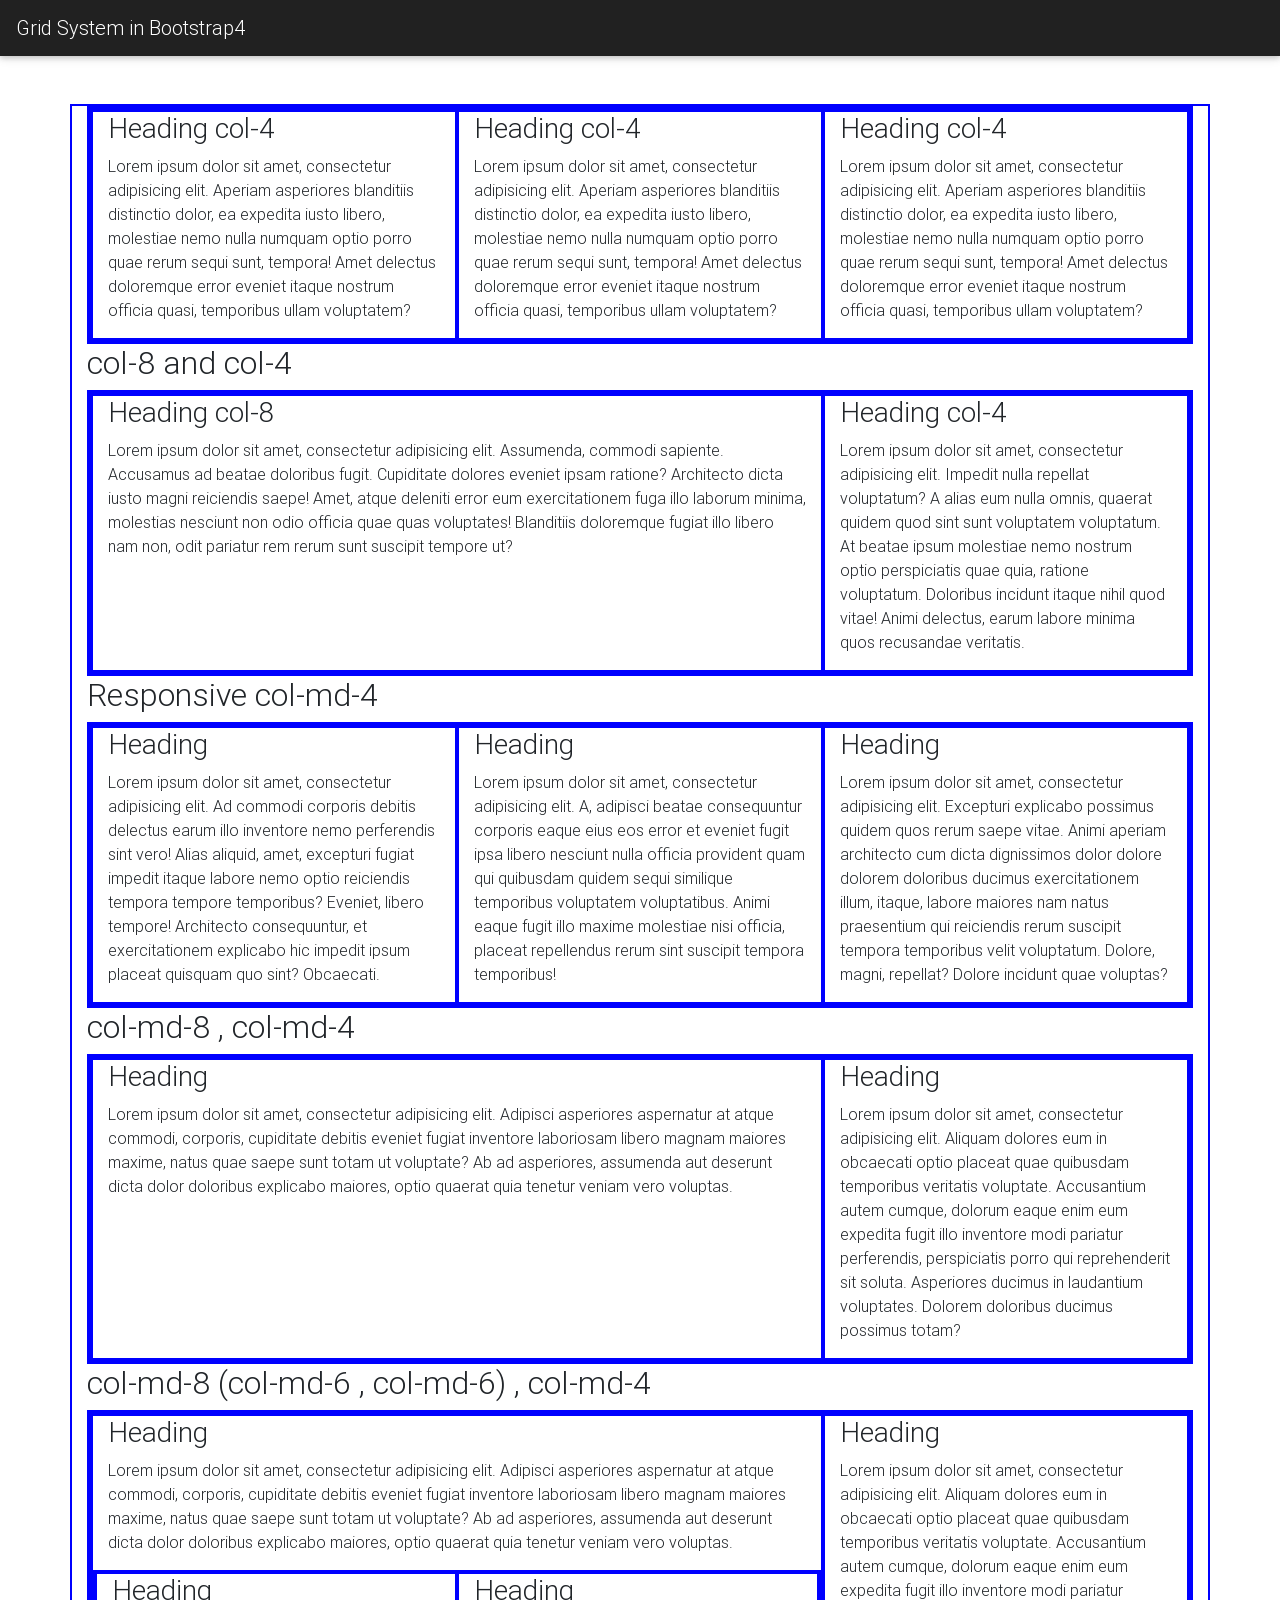
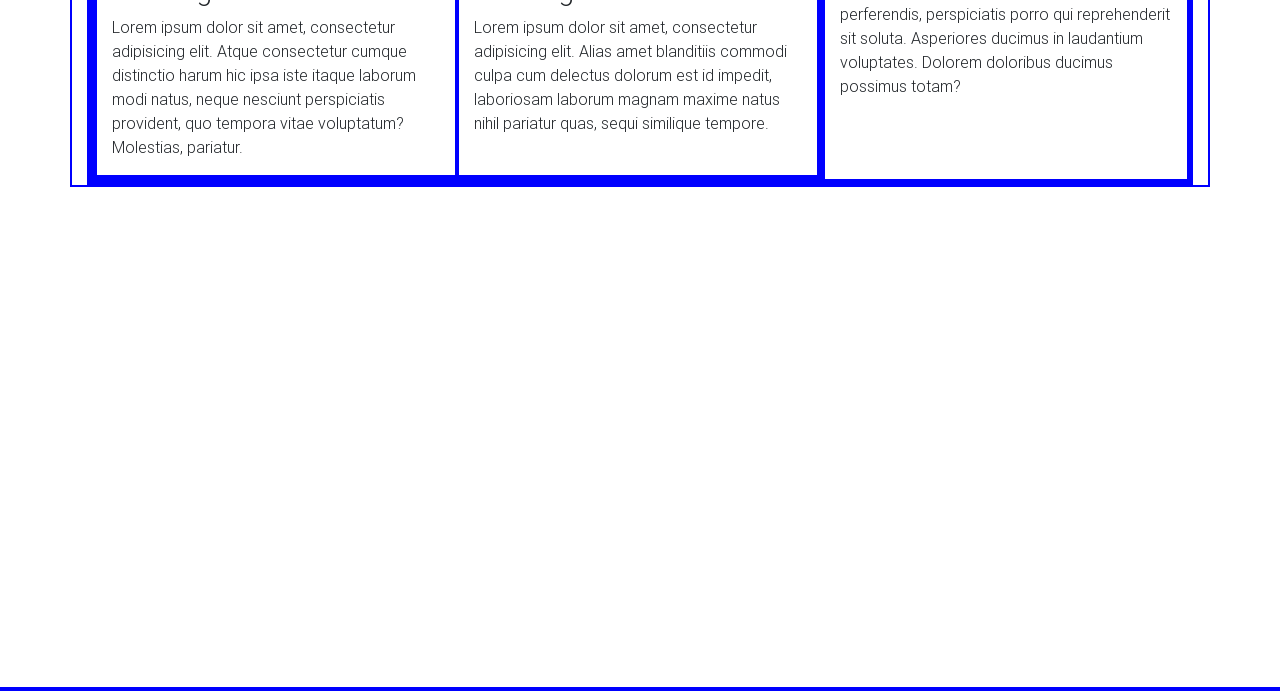
<file: src/17_grid_system.html>
<!DOCTYPE html>
<html lang="en">
<head>
    <meta charset="UTF-8">
    <meta name="viewport" content="width=device-width, initial-scale=1.0">
    <meta http-equiv="X-UA-Compatible" content="ie=edge">
    <link rel="stylesheet" href="bootstrap/css/fontawesome-all.css">
    <link rel="stylesheet" href="bootstrap/css/bootstrap.min.css">
    <link rel="stylesheet" href="bootstrap/css/mdb.css">
    <link rel="stylesheet" href="bootstrap/css/style.css">
    <title>Grid System in Bootstrap4</title>
    <style>
        div{
            border: 2px solid blue;
        }
    </style>
</head>
<body>

<nav class="navbar navbar-expand-sm navbar-dark bg-dark">
    <a class="navbar-brand" href="#">Grid System in Bootstrap4</a>
    <button class="navbar-toggler" data-toggle="collapse" data-target="#navbarNav">
        <span class="navbar-toggler-icon"></span>
    </button>
</nav>

<div class="container mt-5">
    <!--########################START HERE#########################-->

    <!-- AUTO LAYOUT COLUMNS -->
    <div class="container">
        <div class="row">
            <div class='col-4'>
                <h3>Heading col-4</h3>
                <p>Lorem ipsum dolor sit amet, consectetur adipisicing elit. Aperiam asperiores blanditiis distinctio dolor, ea expedita iusto libero, molestiae nemo nulla numquam optio porro quae rerum sequi sunt, tempora! Amet delectus doloremque error eveniet itaque nostrum officia quasi, temporibus ullam voluptatem?</p>
            </div>
            <div class='col-4'>
                <h3>Heading col-4</h3>
                <p>Lorem ipsum dolor sit amet, consectetur adipisicing elit. Aperiam asperiores blanditiis distinctio dolor, ea expedita iusto libero, molestiae nemo nulla numquam optio porro quae rerum sequi sunt, tempora! Amet delectus doloremque error eveniet itaque nostrum officia quasi, temporibus ullam voluptatem?</p>
            </div>
            <div class='col-4'>
                <h3>Heading col-4</h3>
                <p>Lorem ipsum dolor sit amet, consectetur adipisicing elit. Aperiam asperiores blanditiis distinctio dolor, ea expedita iusto libero, molestiae nemo nulla numquam optio porro quae rerum sequi sunt, tempora! Amet delectus doloremque error eveniet itaque nostrum officia quasi, temporibus ullam voluptatem?</p>
            </div>
        </div>
    </div>

    <h2>col-8 and col-4</h2>
    <div class="container">
        <div class="row">
            <div class="col-8">
                <h3>Heading col-8</h3>
                <p>Lorem ipsum dolor sit amet, consectetur adipisicing elit. Assumenda, commodi sapiente. Accusamus ad beatae doloribus fugit. Cupiditate dolores eveniet ipsam ratione? Architecto dicta iusto magni reiciendis saepe! Amet, atque deleniti error eum exercitationem fuga illo laborum minima, molestias nesciunt non odio officia quae quas voluptates! Blanditiis doloremque fugiat illo libero nam non, odit pariatur rem rerum sunt suscipit tempore ut?</p>
            </div>
            <div class="col-4">
                <h3>Heading col-4</h3>
                <p>Lorem ipsum dolor sit amet, consectetur adipisicing elit. Impedit nulla repellat voluptatum? A alias eum nulla omnis, quaerat quidem quod sint sunt voluptatem voluptatum. At beatae ipsum molestiae nemo nostrum optio perspiciatis quae quia, ratione voluptatum. Doloribus incidunt itaque nihil quod vitae! Animi delectus, earum labore minima quos recusandae veritatis.</p>
            </div>
        </div>
    </div>


    <!-- RESPONSIVE CLASSES -->
    <h2>Responsive col-md-4</h2>
    <div class="container">
        <div class="row">
            <div class="col-md-4">
                <h3>Heading</h3>
                <p>Lorem ipsum dolor sit amet, consectetur adipisicing elit. Ad commodi corporis debitis delectus earum illo inventore nemo perferendis sint vero! Alias aliquid, amet, excepturi fugiat impedit itaque labore nemo optio reiciendis tempora tempore temporibus? Eveniet, libero tempore! Architecto consequuntur, et exercitationem explicabo hic impedit ipsum placeat quisquam quo sint? Obcaecati.</p>
            </div>
            <div class="col-md-4">
                <h3>Heading</h3>
                <p>Lorem ipsum dolor sit amet, consectetur adipisicing elit. A, adipisci beatae consequuntur corporis eaque eius eos error et eveniet fugit ipsa libero nesciunt nulla officia provident quam qui quibusdam quidem sequi similique temporibus voluptatem voluptatibus. Animi eaque fugit illo maxime molestiae nisi officia, placeat repellendus rerum sint suscipit tempora temporibus!</p>
            </div>
            <div class="col-md-4">
                <h3>Heading</h3>
                <p>Lorem ipsum dolor sit amet, consectetur adipisicing elit. Excepturi explicabo possimus quidem quos rerum saepe vitae. Animi aperiam architecto cum dicta dignissimos dolor dolore dolorem doloribus ducimus exercitationem illum, itaque, labore maiores nam natus praesentium qui reiciendis rerum suscipit tempora temporibus velit voluptatum. Dolore, magni, repellat? Dolore incidunt quae voluptas?</p>
            </div>
        </div>
    </div>

    <h2>col-md-8 , col-md-4</h2>
    <div class="container">
        <div class="row">
            <div class="col-md-8">
                <h3>Heading</h3>
                <p>Lorem ipsum dolor sit amet, consectetur adipisicing elit. Adipisci asperiores aspernatur at atque commodi, corporis, cupiditate debitis eveniet fugiat inventore laboriosam libero magnam maiores maxime, natus quae saepe sunt totam ut voluptate? Ab ad asperiores, assumenda aut deserunt dicta dolor doloribus explicabo maiores, optio quaerat quia tenetur veniam vero voluptas.</p>
            </div>
            <div class="col-md-4">
                <h3>Heading</h3>
                <p>Lorem ipsum dolor sit amet, consectetur adipisicing elit. Aliquam dolores eum in obcaecati optio placeat quae quibusdam temporibus veritatis voluptate. Accusantium autem cumque, dolorum eaque enim eum expedita fugit illo inventore modi pariatur perferendis, perspiciatis porro qui reprehenderit sit soluta. Asperiores ducimus in laudantium voluptates. Dolorem doloribus ducimus possimus totam?</p>
            </div>
        </div>
    </div>

    <!-- NESTING GRIDS -->
    <h2>col-md-8 (col-md-6 , col-md-6) , col-md-4</h2>
    <div class="container">
        <div class="row">
            <div class="col-md-8 col-sm-6">
                <h3>Heading</h3>
                <p>Lorem ipsum dolor sit amet, consectetur adipisicing elit. Adipisci asperiores aspernatur at atque commodi, corporis, cupiditate debitis eveniet fugiat inventore laboriosam libero magnam maiores maxime, natus quae saepe sunt totam ut voluptate? Ab ad asperiores, assumenda aut deserunt dicta dolor doloribus explicabo maiores, optio quaerat quia tenetur veniam vero voluptas.</p>
                <div class="row">
                    <div class="col-md-6">
                        <h3>Heading</h3>
                        <p>Lorem ipsum dolor sit amet, consectetur adipisicing elit. Atque consectetur cumque distinctio harum hic ipsa iste itaque laborum modi natus, neque nesciunt perspiciatis provident, quo tempora vitae voluptatum? Molestias, pariatur.</p>
                    </div>
                    <div class="col-md-6">
                        <h3>Heading</h3>
                        <p>Lorem ipsum dolor sit amet, consectetur adipisicing elit. Alias amet blanditiis commodi culpa cum delectus dolorum est id impedit, laboriosam laborum magnam maxime natus nihil pariatur quas, sequi similique tempore.</p>
                    </div>
                </div>
            </div>
            <div class="col-md-4 col-sm-6">
                <h3>Heading</h3>
                <p>Lorem ipsum dolor sit amet, consectetur adipisicing elit. Aliquam dolores eum in obcaecati optio placeat quae quibusdam temporibus veritatis voluptate. Accusantium autem cumque, dolorum eaque enim eum expedita fugit illo inventore modi pariatur perferendis, perspiciatis porro qui reprehenderit sit soluta. Asperiores ducimus in laudantium voluptates. Dolorem doloribus ducimus possimus totam?</p>
            </div>
        </div>
    </div>

  </div>

  <div style="margin-top:500px;"></div>

<!-- BODY ENDS -->
<script src="bootstrap/js/fontawesome-all.js"></script>
<script src="bootstrap/js/jquery-3.2.1.min.js"></script>
<script src="bootstrap/js/popper.min.js"></script>
<script src="bootstrap/js/bootstrap.min.js"></script>
<script src="bootstrap/js/mdb.min.js"></script>
</body>
</html>
</file>
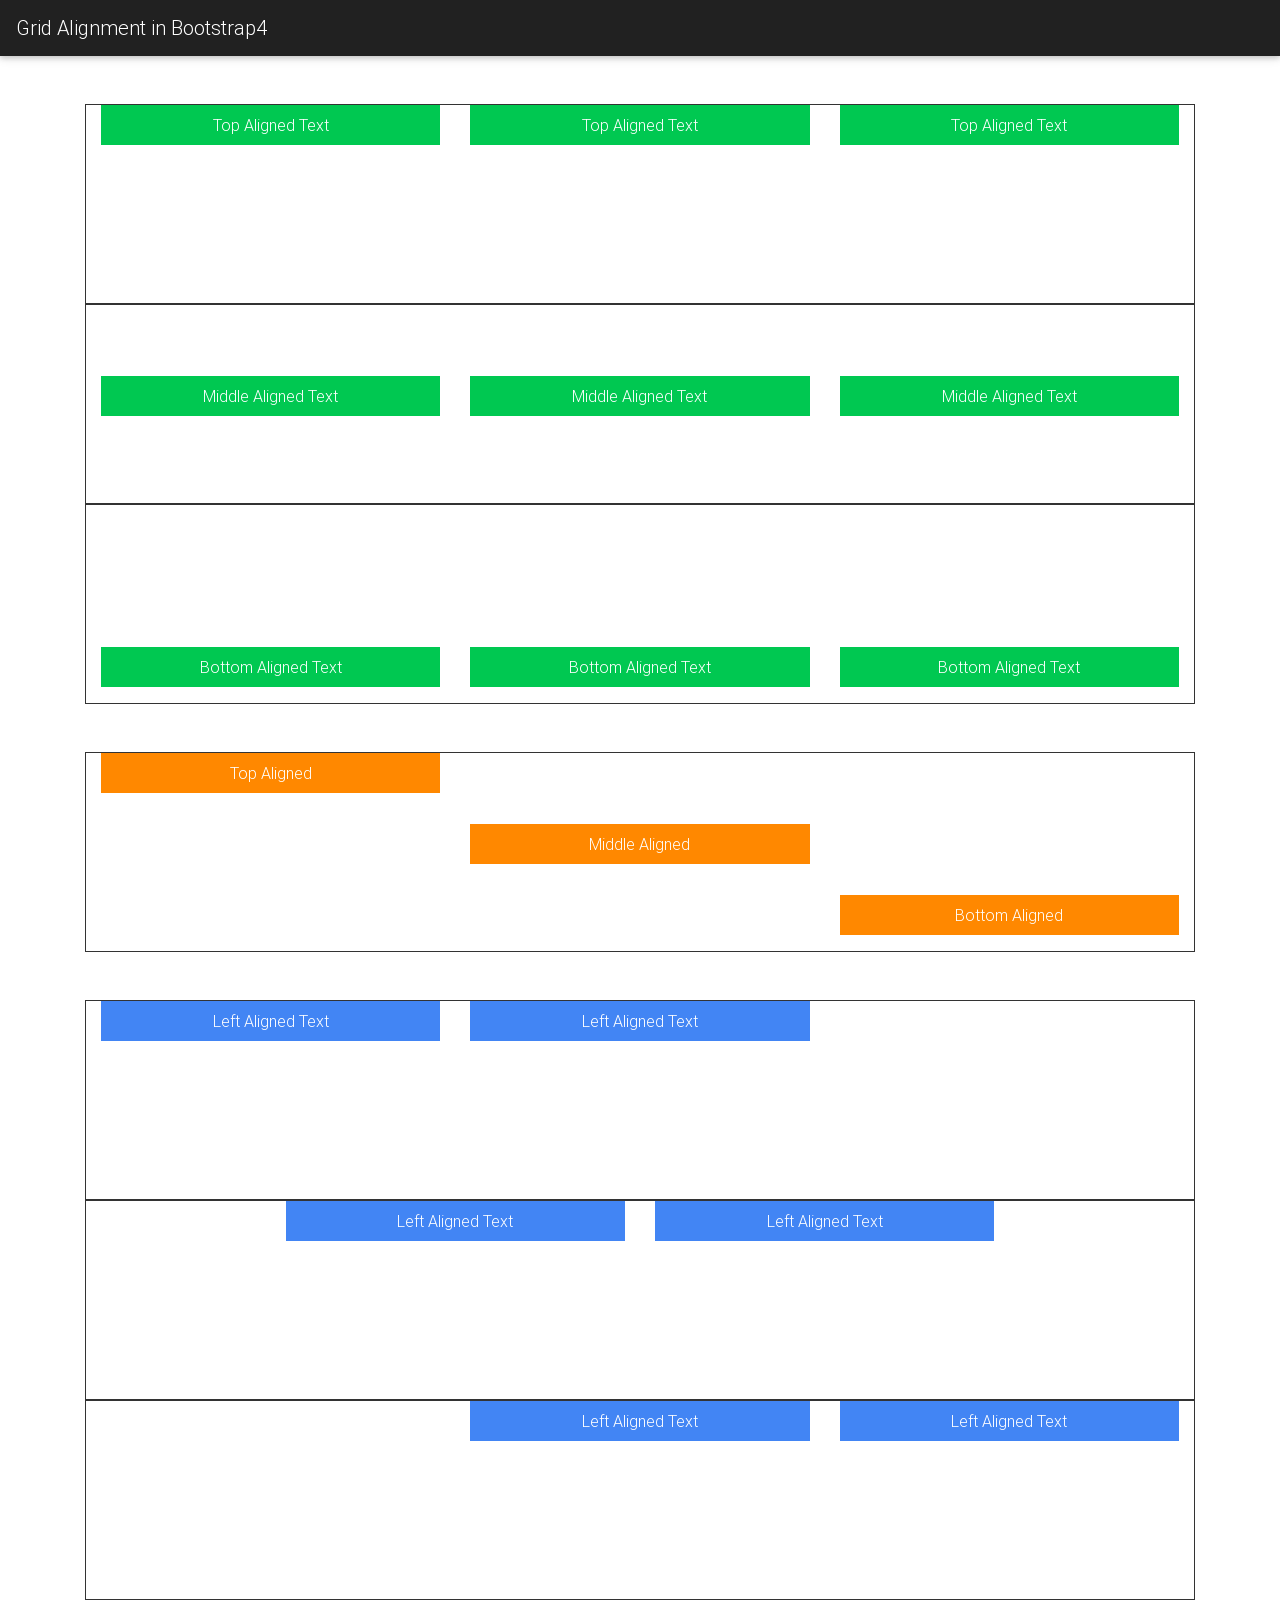
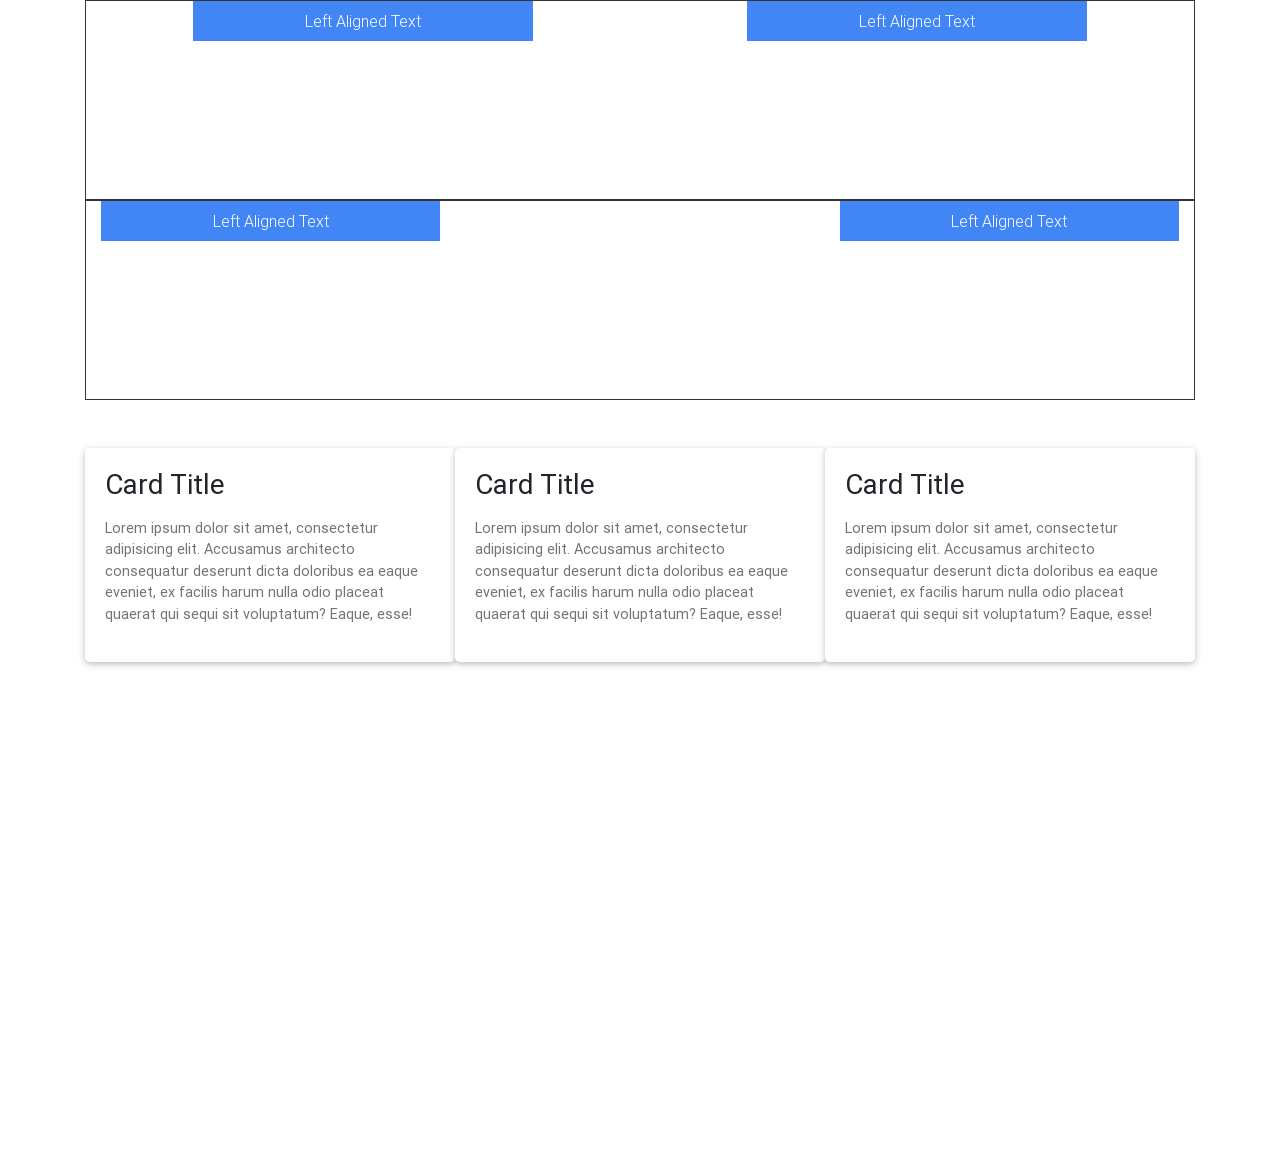
<file: src/18_grid_alignment.html>
<!DOCTYPE html>
<html lang="en">
<head>
    <meta charset="UTF-8">
    <meta name="viewport" content="width=device-width, initial-scale=1.0">
    <meta http-equiv="X-UA-Compatible" content="ie=edge">
    <link rel="stylesheet" href="bootstrap/css/fontawesome-all.css">
    <link rel="stylesheet" href="bootstrap/css/bootstrap.min.css">
    <link rel="stylesheet" href="bootstrap/css/mdb.css">
    <link rel="stylesheet" href="bootstrap/css/style.css">
    <title>Grid Alignment in Bootstrap4</title>


</head>
<body>

<nav class="navbar navbar-expand-sm navbar-dark bg-dark">
    <a class="navbar-brand" href="#">Grid Alignment in Bootstrap4</a>
    <button class="navbar-toggler" data-toggle="collapse" data-target="#navbarNav">
        <span class="navbar-toggler-icon"></span>
    </button>
</nav>

<div class="container mt-5">
    <!--########################START HERE#########################-->

    <!-- VERTICAL ALIGNMENT align-items-start-->
    <div class="container">
        <div class="row align-items-start" style="height:200px;border:1px #333 solid">
            <div class="col">
                <p class="bg-success p-2 text-white text-center">Top Aligned Text</p>
            </div>
            <div class="col">
                <p class="bg-success p-2 text-white text-center">Top Aligned Text</p>
            </div>
            <div class="col">
                <p class="bg-success p-2 text-white text-center">Top Aligned Text</p>
            </div>
        </div>
        <div class="row align-items-center" style="height:200px;border:1px #333 solid">
            <div class="col">
                <p class="bg-success p-2 text-white text-center">Middle Aligned Text</p>
            </div>
            <div class="col">
                <p class="bg-success p-2 text-white text-center">Middle Aligned Text</p>
            </div>
            <div class="col">
                <p class="bg-success p-2 text-white text-center">Middle Aligned Text</p>
            </div>
        </div>
        <div class="row align-items-end" style="height:200px;border:1px #333 solid">
            <div class="col">
                <p class="bg-success p-2 text-white text-center">Bottom Aligned Text</p>
            </div>
            <div class="col">
                <p class="bg-success p-2 text-white text-center">Bottom Aligned Text</p>
            </div>
            <div class="col">
                <p class="bg-success p-2 text-white text-center">Bottom Aligned Text</p>
            </div>
        </div>
    </div>

    <br><br>

    <!-- VERTICAL ALIGN INDIVIDUAL COLS align-self-start-->
    <div class="container">
        <div class="row" style="height:200px;border:1px #333 solid">
            <div class="col align-self-start">
                <p class="bg-warning text-center text-white p-2">Top Aligned</p>
            </div>
            <div class="col align-self-center">
                <p class="bg-warning text-center text-white p-2">Middle Aligned</p>
            </div>
            <div class="col align-self-end">
                <p class="bg-warning text-center text-white p-2">Bottom Aligned</p>
            </div>
        </div>
    </div>

    <br><br>

    <!-- HORIZONTAL ALIGNED COLS justify-content-start-->
    <div class="container">
        <div class="row justify-content-start" style="height:200px;border:1px #333 solid">
            <div class="col-4">
                <p class="bg-primary text-white text-center p-2">Left Aligned Text</p>
            </div>
            <div class="col-4">
                <p class="bg-primary text-white text-center p-2">Left Aligned Text</p>
            </div>
        </div>
        <div class="row justify-content-center" style="height:200px;border:1px #333 solid">
            <div class="col-4">
                <p class="bg-primary text-white text-center p-2">Left Aligned Text</p>
            </div>
            <div class="col-4">
                <p class="bg-primary text-white text-center p-2">Left Aligned Text</p>
            </div>
        </div>
        <div class="row justify-content-end" style="height:200px;border:1px #333 solid">
            <div class="col-4">
                <p class="bg-primary text-white text-center p-2">Left Aligned Text</p>
            </div>
            <div class="col-4">
                <p class="bg-primary text-white text-center p-2">Left Aligned Text</p>
            </div>
        </div>
        <div class="row justify-content-around" style="height:200px;border:1px #333 solid">
            <div class="col-4">
                <p class="bg-primary text-white text-center p-2">Left Aligned Text</p>
            </div>
            <div class="col-4">
                <p class="bg-primary text-white text-center p-2">Left Aligned Text</p>
            </div>
        </div>
        <div class="row justify-content-between" style="height:200px;border:1px #333 solid">
            <div class="col-4">
                <p class="bg-primary text-white text-center p-2">Left Aligned Text</p>
            </div>
            <div class="col-4">
                <p class="bg-primary text-white text-center p-2">Left Aligned Text</p>
            </div>
        </div>
    </div>

    <br><br>

    <!-- NO GUTTERS-->
    <div class="row no-gutters">
        <div class="col-4">
            <div class="card">
                <div class="card-body">
                    <h3 class="card-title">Card Title</h3>
                    <p class="card-text">Lorem ipsum dolor sit amet, consectetur adipisicing elit. Accusamus architecto consequatur deserunt dicta doloribus ea eaque eveniet, ex facilis harum nulla odio placeat quaerat qui sequi sit voluptatum? Eaque, esse!</p>
                </div>
            </div>
        </div>
        <div class="col-4">
            <div class="card">
                <div class="card-body">
                    <h3 class="card-title">Card Title</h3>
                    <p class="card-text">Lorem ipsum dolor sit amet, consectetur adipisicing elit. Accusamus architecto consequatur deserunt dicta doloribus ea eaque eveniet, ex facilis harum nulla odio placeat quaerat qui sequi sit voluptatum? Eaque, esse!</p>
                </div>
            </div>
        </div>
        <div class="col-4">
            <div class="card">
                <div class="card-body">
                    <h3 class="card-title">Card Title</h3>
                    <p class="card-text">Lorem ipsum dolor sit amet, consectetur adipisicing elit. Accusamus architecto consequatur deserunt dicta doloribus ea eaque eveniet, ex facilis harum nulla odio placeat quaerat qui sequi sit voluptatum? Eaque, esse!</p>
                </div>
            </div>
        </div>
    </div>
  </div>

  <div style="margin-top:500px;"></div>

<!-- BODY ENDS -->
<script src="bootstrap/js/fontawesome-all.js"></script>
<script src="bootstrap/js/jquery-3.2.1.min.js"></script>
<script src="bootstrap/js/popper.min.js"></script>
<script src="bootstrap/js/bootstrap.min.js"></script>
<script src="bootstrap/js/mdb.min.js"></script>
</body>
</html>
</file>
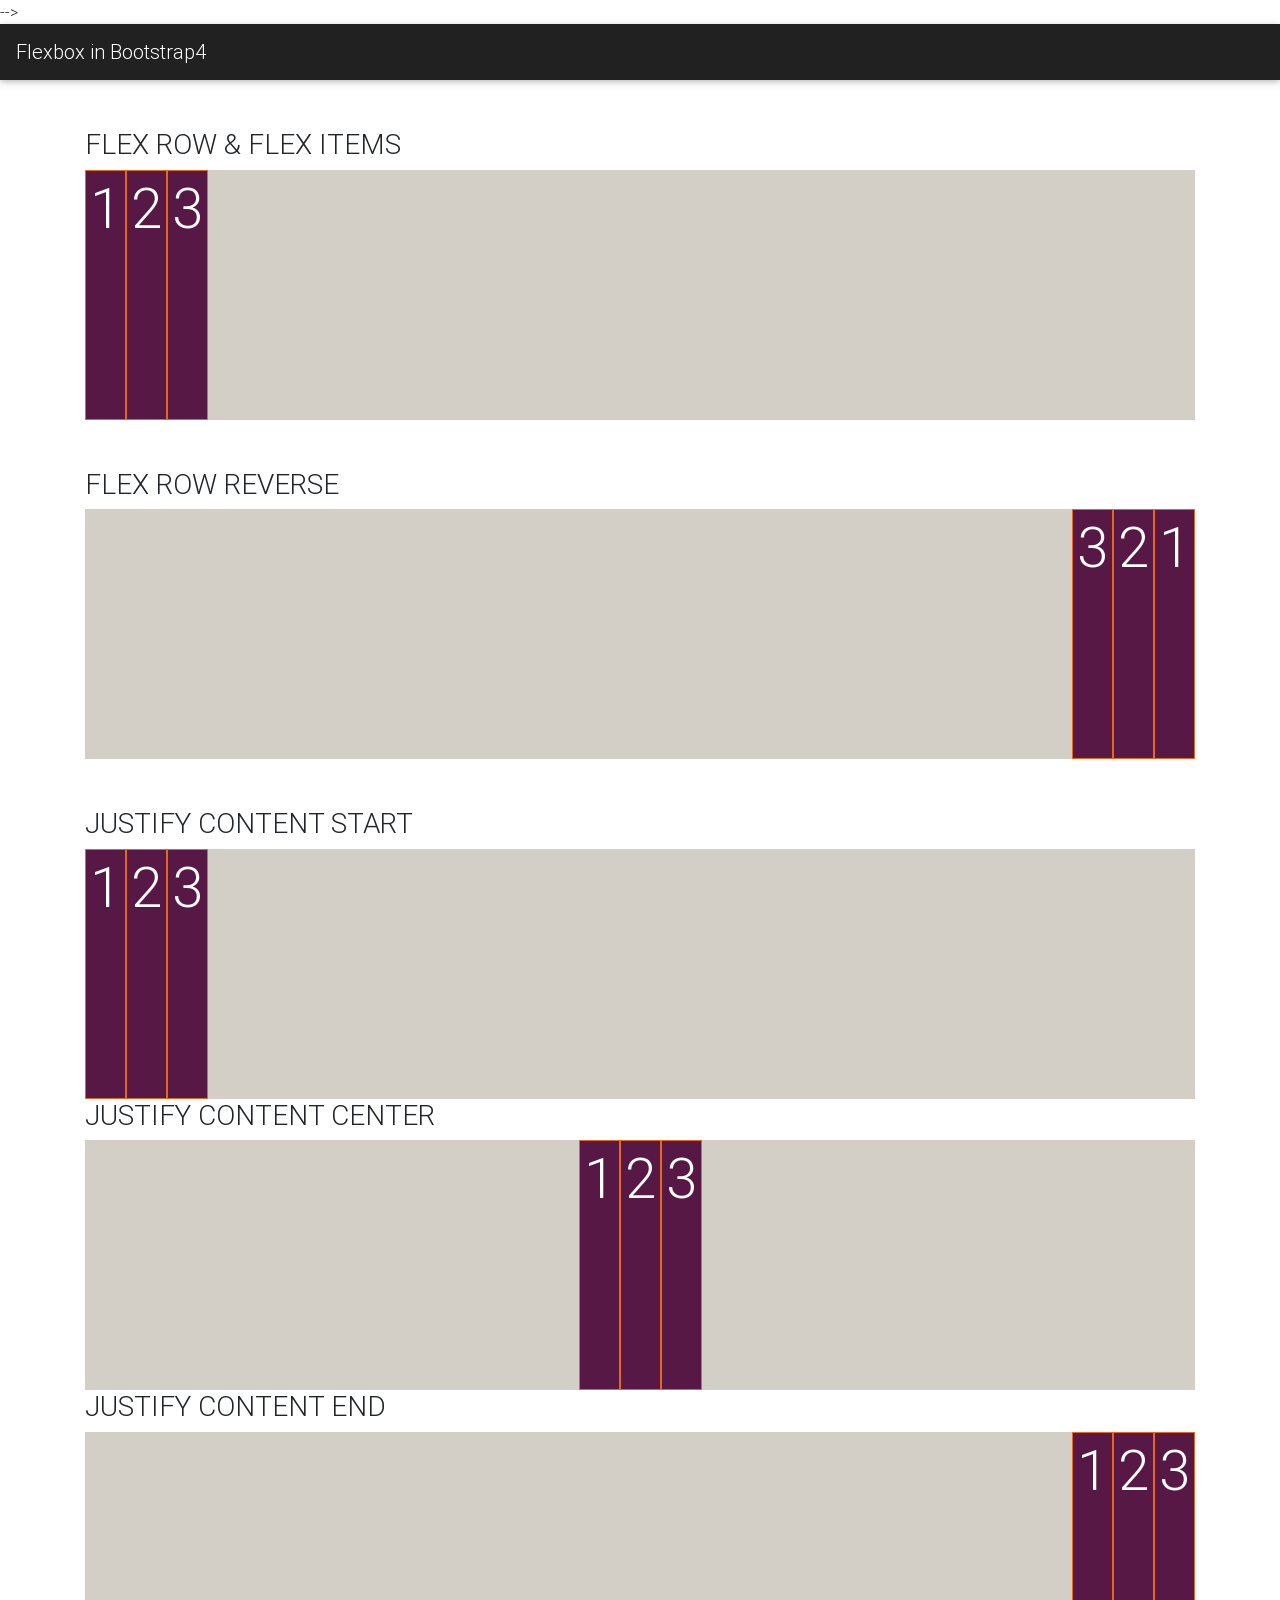
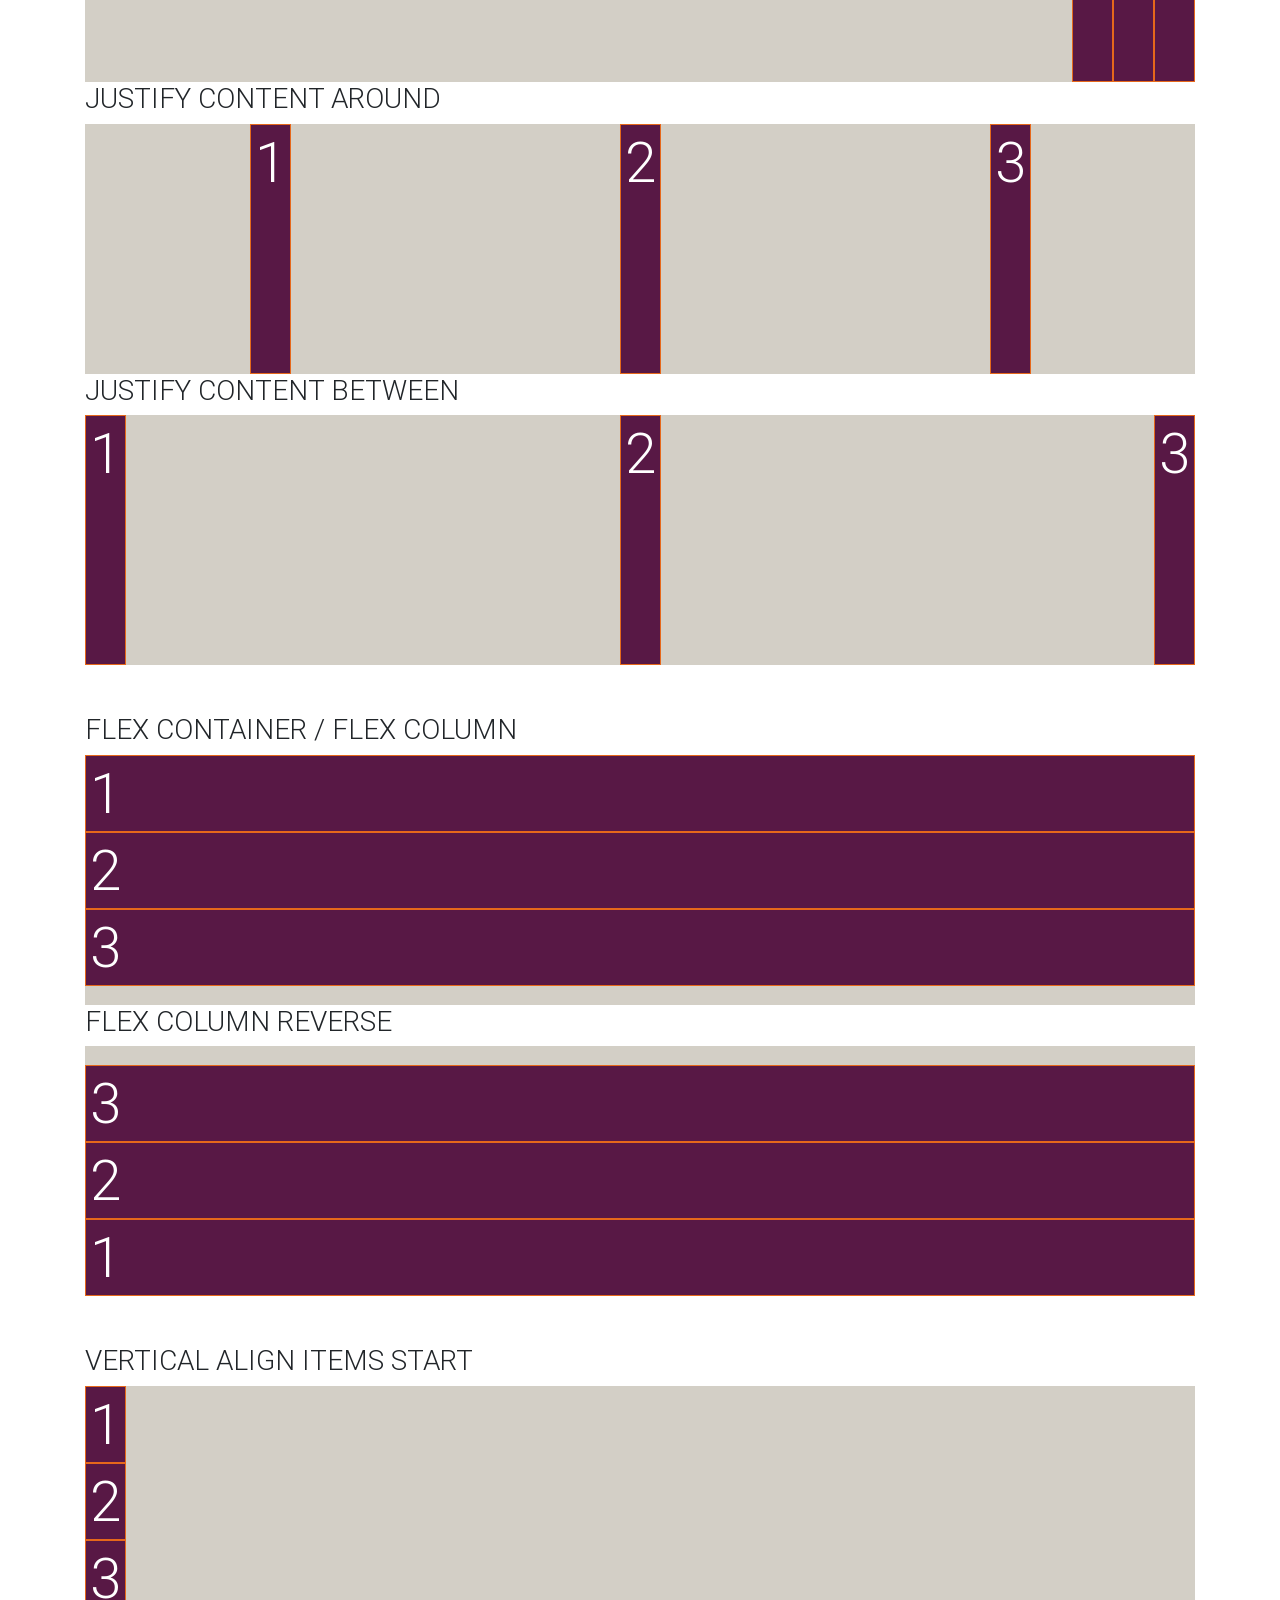
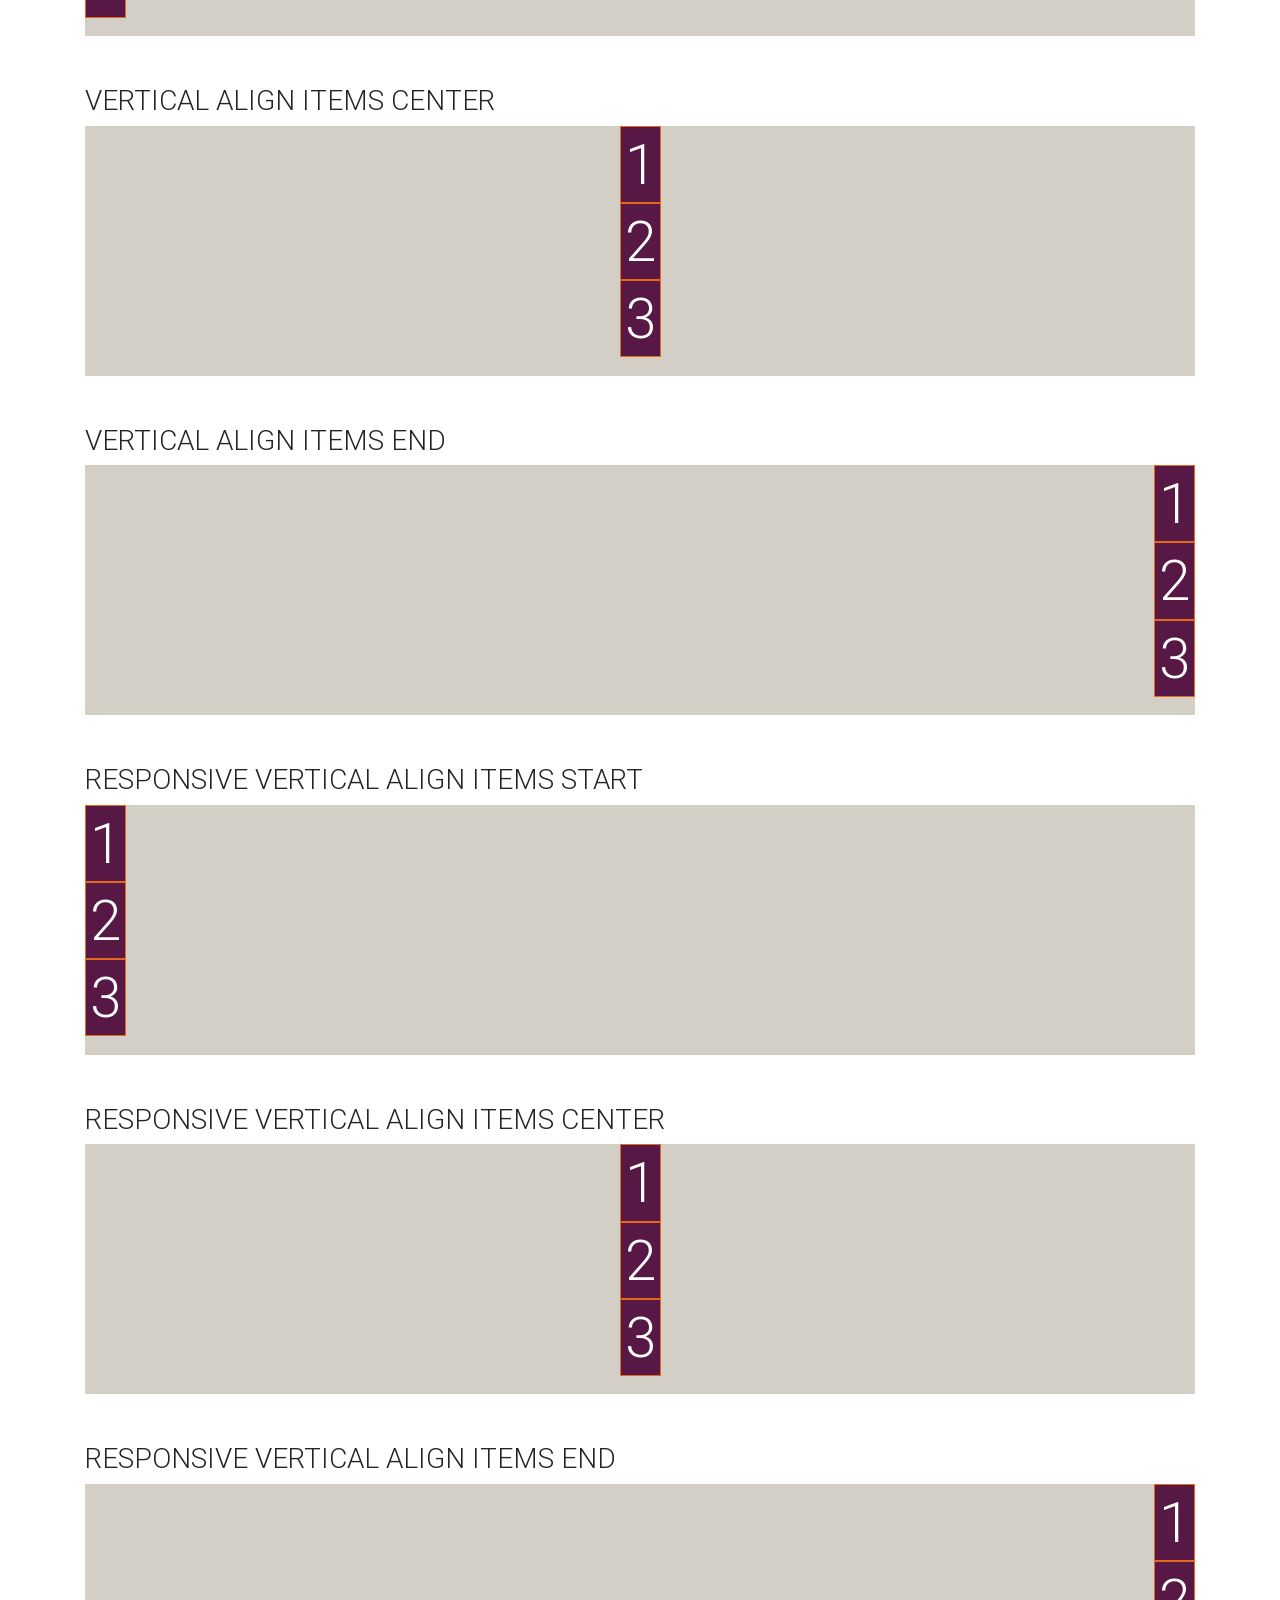
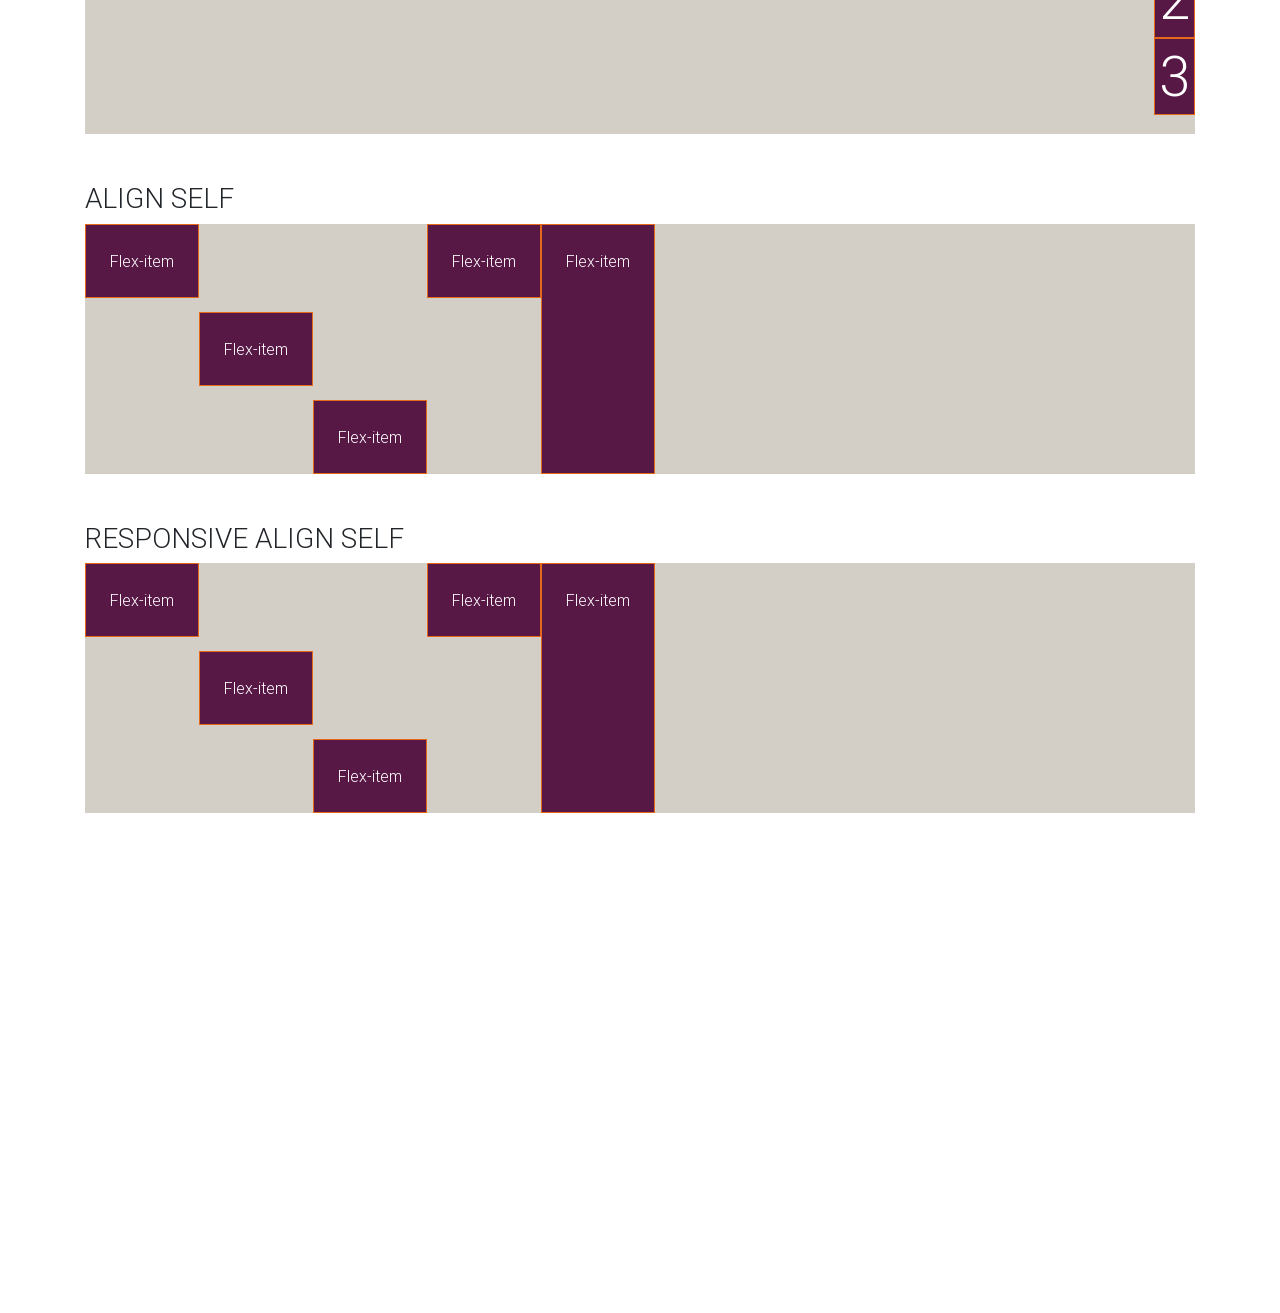
<file: src/19_flexbox.html>
<!DOCTYPE html>
<html lang="en">
<head>
    <meta charset="UTF-8">
    <meta name="viewport" content="width=device-width, initial-scale=1.0">
    <meta http-equiv="X-UA-Compatible" content="ie=edge">
    <link rel="stylesheet" href="bootstrap/css/fontawesome-all.css">-->
    <link rel="stylesheet" href="bootstrap/css/bootstrap.min.css">
    <link rel="stylesheet" href="bootstrap/css/mdb.css">
    <link rel="stylesheet" href="bootstrap/css/style.css">
    <title>Flexbox in Bootstrap4</title>
    <style>
        .row-hl{
            background:#D3CFC6;
            height:250px;
        }

        .item-hl{
            border:1px solid #E6681B;
            background-color: #581845;
            color: white;
        }
    </style>
</head>
<body>

<nav class="navbar navbar-expand-sm navbar-dark bg-dark">
    <a class="navbar-brand" href="#">Flexbox in Bootstrap4</a>
    <button class="navbar-toggler" data-toggle="collapse" data-target="#navbarNav">
        <span class="navbar-toggler-icon"></span>
    </button>
</nav>

<div class="container mt-5">
    <!--########################START HERE#########################-->

    <!-- FLEX ROW & FLEX ITEMS -->
    <h3>FLEX ROW & FLEX ITEMS</h3>
    <div class="row-hl d-flex flex-row">
        <div class="item-hl p-1 display-4">1</div>
        <div class="item-hl p-1 display-4">2</div>
        <div class="item-hl p-1 display-4">3</div>
    </div>

    <br><br>

    <!-- FLEX ROW REVERSE -->
    <h3>FLEX ROW REVERSE</h3>
    <div class="row-hl d-flex flex-row-reverse">
        <div class="item-hl p-1 display-4">1</div>
        <div class="item-hl p-1 display-4">2</div>
        <div class="item-hl p-1 display-4">3</div>
    </div>

    <br><br>

    <!-- JUSTIFY CONTENT justify-content-start-->
    <h3>JUSTIFY CONTENT START</h3>
    <div class="row-hl d-flex flex-row justify-content-start">
        <div class="item-hl p-1 display-4">1</div>
        <div class="item-hl p-1 display-4">2</div>
        <div class="item-hl p-1 display-4">3</div>
    </div>

    <h3>JUSTIFY CONTENT CENTER</h3>
    <div class="row-hl d-flex flex-row justify-content-center">
        <div class="item-hl p-1 display-4">1</div>
        <div class="item-hl p-1 display-4">2</div>
        <div class="item-hl p-1 display-4">3</div>
    </div>

    <h3>JUSTIFY CONTENT END</h3>
    <div class="row-hl d-flex flex-row justify-content-end">
        <div class="item-hl p-1 display-4">1</div>
        <div class="item-hl p-1 display-4">2</div>
        <div class="item-hl p-1 display-4">3</div>
    </div>

    <h3>JUSTIFY CONTENT AROUND</h3>
    <div class="row-hl d-flex flex-row justify-content-around">
        <div class="item-hl p-1 display-4">1</div>
        <div class="item-hl p-1 display-4">2</div>
        <div class="item-hl p-1 display-4">3</div>
    </div>

    <h3>JUSTIFY CONTENT BETWEEN</h3>
    <div class="row-hl d-flex flex-row justify-content-between">
        <div class="item-hl p-1 display-4">1</div>
        <div class="item-hl p-1 display-4">2</div>
        <div class="item-hl p-1 display-4">3</div>
    </div>

    <br><br>

    <!-- FLEX CONTAINER / FLEX COLUMN -->
    <h3>FLEX CONTAINER / FLEX COLUMN</h3>
    <div class="row-hl d-flex flex-column">
        <div class="item-hl p-1 display-4">1</div>
        <div class="item-hl p-1 display-4">2</div>
        <div class="item-hl p-1 display-4">3</div>
    </div>

    <!-- FLEX COLUMN REVERSE-->
    <h3>FLEX COLUMN REVERSE</h3>
    <div class="row-hl d-flex flex-column-reverse">
        <div class="item-hl p-1 display-4">1</div>
        <div class="item-hl p-1 display-4">2</div>
        <div class="item-hl p-1 display-4">3</div>
    </div>

    <br><br>

    <!-- VERTICAL ALIGN ITEMS align-items-start-->
    <h3>VERTICAL ALIGN ITEMS START</h3>
    <div class="row-hl d-flex flex-column align-items-start">
        <div class="item-hl p-1 display-4">1</div>
        <div class="item-hl p-1 display-4">2</div>
        <div class="item-hl p-1 display-4">3</div>
    </div>
    <br><br>

    <h3>VERTICAL ALIGN ITEMS CENTER</h3>
    <div class="row-hl d-flex flex-column align-items-center">
        <div class="item-hl p-1 display-4">1</div>
        <div class="item-hl p-1 display-4">2</div>
        <div class="item-hl p-1 display-4">3</div>
    </div>
    <br><br>

    <h3>VERTICAL ALIGN ITEMS END</h3>
    <div class="row-hl d-flex flex-column align-items-end">
        <div class="item-hl p-1 display-4">1</div>
        <div class="item-hl p-1 display-4">2</div>
        <div class="item-hl p-1 display-4">3</div>
    </div>
    <br><br>

    <!-- RESPONSIVE VERTICAL ALIGN -->
    <h3>RESPONSIVE VERTICAL ALIGN ITEMS START</h3>
    <div class="row-hl d-flex flex-column align-items-md-start">
        <div class="item-hl p-1 display-4">1</div>
        <div class="item-hl p-1 display-4">2</div>
        <div class="item-hl p-1 display-4">3</div>
    </div>
    <br><br>

    <h3>RESPONSIVE VERTICAL ALIGN ITEMS CENTER</h3>
    <div class="row-hl d-flex flex-column align-items-md-center">
        <div class="item-hl p-1 display-4">1</div>
        <div class="item-hl p-1 display-4">2</div>
        <div class="item-hl p-1 display-4">3</div>
    </div>
    <br><br>

    <h3> RESPONSIVE VERTICAL ALIGN ITEMS END</h3>
    <div class="row-hl d-flex flex-column align-items-md-end">
        <div class="item-hl p-1 display-4">1</div>
        <div class="item-hl p-1 display-4">2</div>
        <div class="item-hl p-1 display-4">3</div>
    </div>
    <br><br>

    <!-- ALIGN SELF -->
    <h3>ALIGN SELF</h3>
    <div class="row-hl d-flex flex-row">
        <div class="item-hl p-4 align-self-start">Flex-item</div>
        <div class="item-hl p-4  align-self-center">Flex-item</div>
        <div class="item-hl p-4  align-self-end">Flex-item</div>
        <div class="item-hl p-4  align-self-baseline">Flex-item</div>
        <div class="item-hl p-4  align-self-stretch">Flex-item</div>
    </div>
    <br><br>

    <!-- RESPONSIVE ALIGN SELF -->
    <h3>RESPONSIVE ALIGN SELF</h3>
    <div class="row-hl d-flex flex-row">
        <div class="item-hl p-4 align-self-md-start">Flex-item</div>
        <div class="item-hl p-4  align-self-md-center">Flex-item</div>
        <div class="item-hl p-4  align-self-md-end">Flex-item</div>
        <div class="item-hl p-4  align-self-md-baseline">Flex-item</div>
        <div class="item-hl p-4  align-self-md-stretch">Flex-item</div>
    </div>

  </div>

  <div style="margin-top:500px;"></div>

<!-- BODY ENDS -->
<script src="bootstrap/js/fontawesome-all.js"></script>
<script src="bootstrap/js/jquery-3.2.1.min.js"></script>
<script src="bootstrap/js/popper.min.js"></script>
<script src="bootstrap/js/bootstrap.min.js"></script>
<script src="bootstrap/js/mdb.min.js"></script>
</body>
</html>
</file>
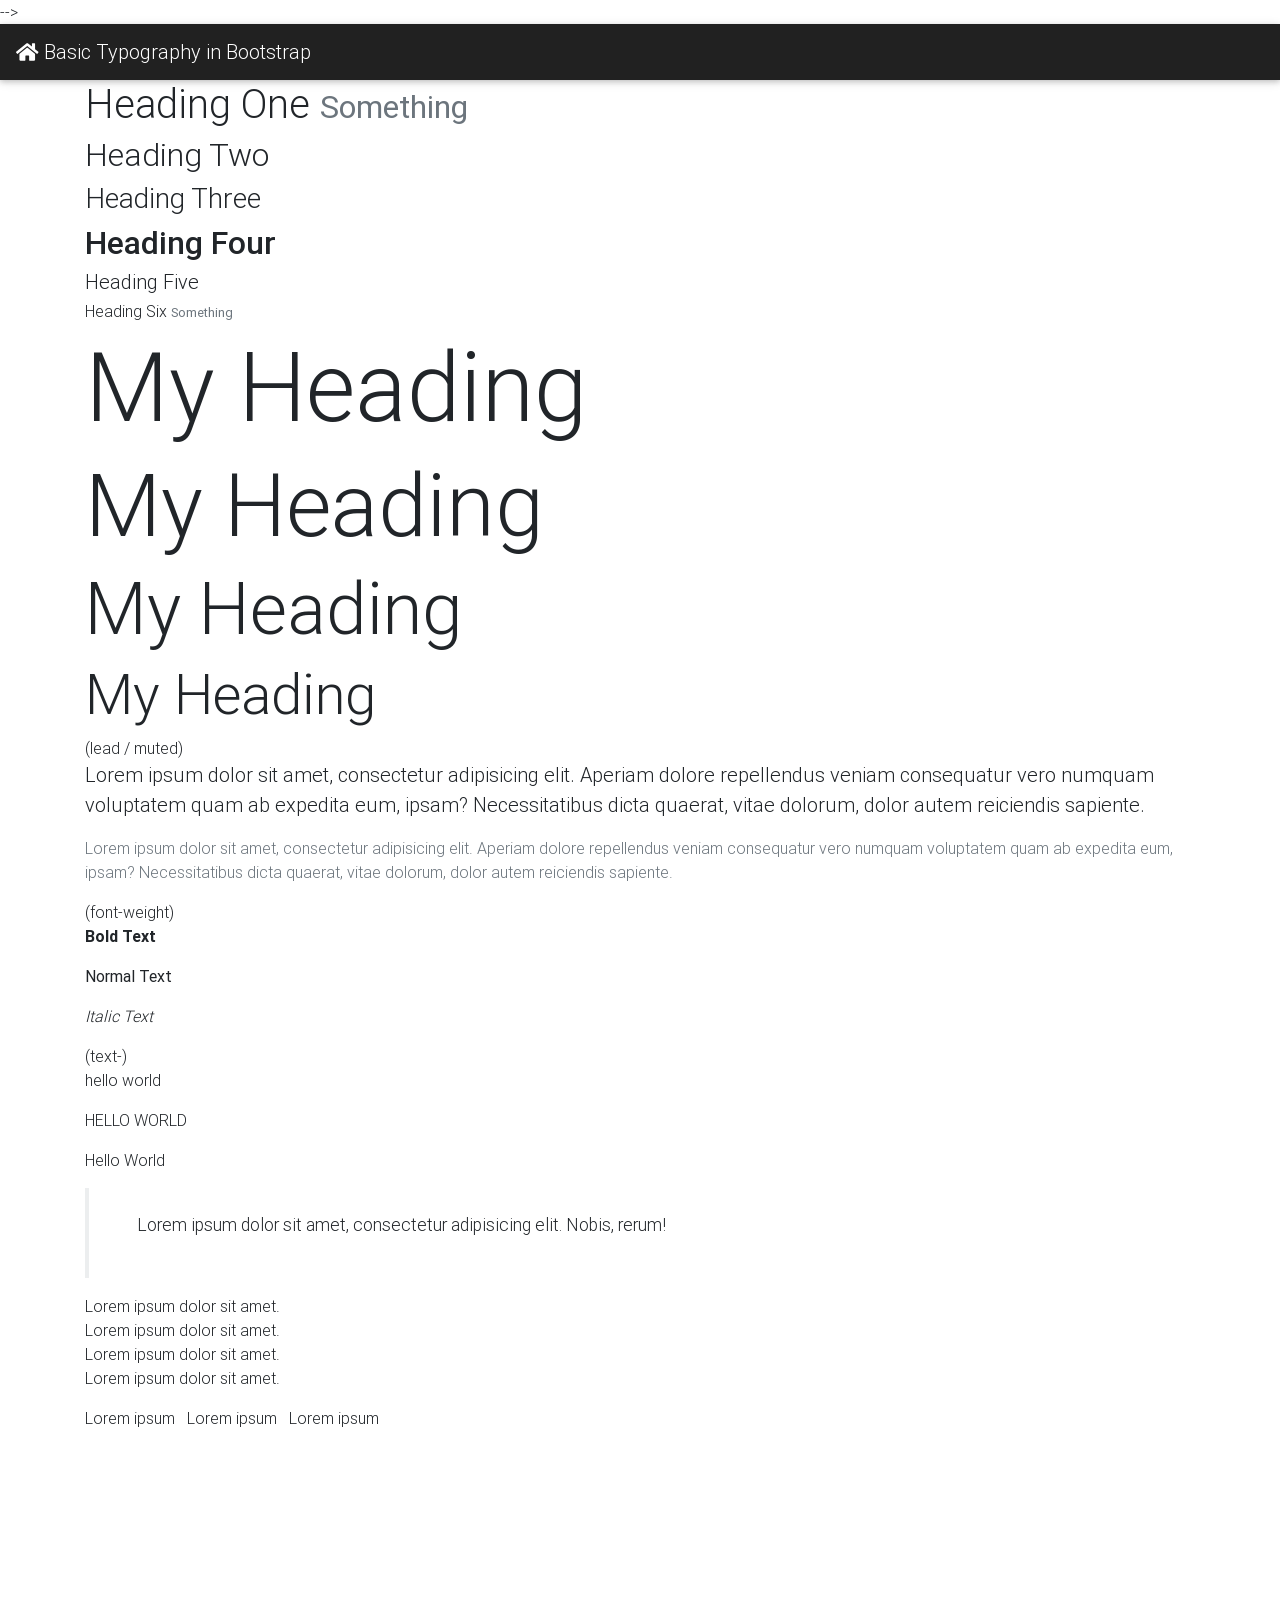
<file: src/1_basic_typography.html>
<!DOCTYPE html>
<html lang="en">
<head>
    <meta charset="UTF-8">
    <meta name="viewport" content="width=device-width, initial-scale=1.0">
    <meta http-equiv="X-UA-Compatible" content="ie=edge">
    <link rel="stylesheet" href="bootstrap/css/fontawesome-all.css">-->
    <link rel="stylesheet" href="bootstrap/css/bootstrap.min.css">
    <link rel="stylesheet" href="bootstrap/css/mdb.css">
    <link rel="stylesheet" href="bootstrap/css/style.css">
    <title>Basic Typography</title>
</head>
<body>

    <nav class="navbar navbar-expand-sm navbar-dark bg-dark">
        <a class="navbar-brand" href="#"> <i class="fas fa-home"></i> Basic Typography in Bootstrap</a>
        <button class="navbar-toggler" data-toggle="collapse" data-target="#navbarNav">
            <span class="navbar-toggler-icon"></span>
        </button>
    </nav>

  <div class="container">
    <!--########################START HERE#########################-->

    <!-- HEADINGS (h1 - h6)-->
    <h1>Heading One <small class="text-muted">Something</small></h1>
    <h2>Heading Two</h2>
    <h3>Heading Three</h3>
    <h4 class="h2">Heading Four</h4>
    <h5>Heading Five</h5>
    <h6>Heading Six <small class="text-muted">Something</small></h6>

    <!-- DISPLAY CLASSES (display-1)-->
    <h1 class="display-1">My Heading</h1>
    <h1 class="display-2">My Heading</h1>
    <h1 class="display-3">My Heading</h1>
    <h1 class="display-4">My Heading</h1>

    <!-- PARAGRAPHS --> (lead / muted)
    <p class="lead">Lorem ipsum dolor sit amet, consectetur adipisicing elit. Aperiam dolore repellendus veniam consequatur vero numquam voluptatem quam ab expedita eum, ipsam? Necessitatibus dicta quaerat, vitae dolorum, dolor autem reiciendis sapiente.</p>

    <p class="text-muted">Lorem ipsum dolor sit amet, consectetur adipisicing elit. Aperiam dolore repellendus veniam consequatur vero numquam voluptatem quam ab expedita eum, ipsam? Necessitatibus dicta quaerat, vitae dolorum, dolor autem reiciendis sapiente.</p>

    <!-- STYLE CLASSES -->(font-weight)
    <p class="font-weight-bold">Bold Text</p>
    <p class="font-weight-normal">Normal Text</p>
    <p class="font-italic">Italic Text</p>

    <!-- TEXT TRANSFORMS -->(text-)
    <p class="text-lowercase">HELLO WORLD</p>
    <p class="text-uppercase">hello world</p>
    <p class="text-capitalize">hello world</p>

    <!-- BLOCKQUOTES -->
    <blockquote class="blockquote">
      <p>Lorem ipsum dolor sit amet, consectetur adipisicing elit. Nobis, rerum!</p>
    </blockquote>


    <!-- UNSTYLED LISTS -->
    <ul class="list-unstyled">
      <li>Lorem ipsum dolor sit amet.</li>
      <li>Lorem ipsum dolor sit amet.</li>
      <li>Lorem ipsum dolor sit amet.</li>
      <li>Lorem ipsum dolor sit amet.</li>
    </ul>

      <!-- INLINE LISTS -->

    <ul class="list-inline">
      <li class="list-inline-item">Lorem ipsum</li>
      <li class="list-inline-item">Lorem ipsum </li>
      <li class="list-inline-item">Lorem ipsum </li>
    </ul>
  </div>

  <div style="margin-top:500px;"></div>


    <!-- BODY ENDS -->
    <script src="bootstrap/js/fontawesome-all.js"></script>
    <script src="bootstrap/js/jquery-3.2.1.min.js"></script>
    <script src="bootstrap/js/popper.min.js"></script>
    <script src="bootstrap/js/bootstrap.min.js"></script>
    <script src="bootstrap/js/mdb.min.js"></script>
</body>
</html>
</file>
<file: src/Admin_Dashboard/styles.css>
body{
    font-family: "Helvetica Neue",sans-serif;
	font-size: 18px;
}
</file>
<file: src/bootstrap/css/style.css>
/* Your custom styles */
.carousel .carousel-indicators li {
    max-width: 10px;
    height: 10px;
    border-radius: 50%;
    cursor: pointer;
}
</file>
